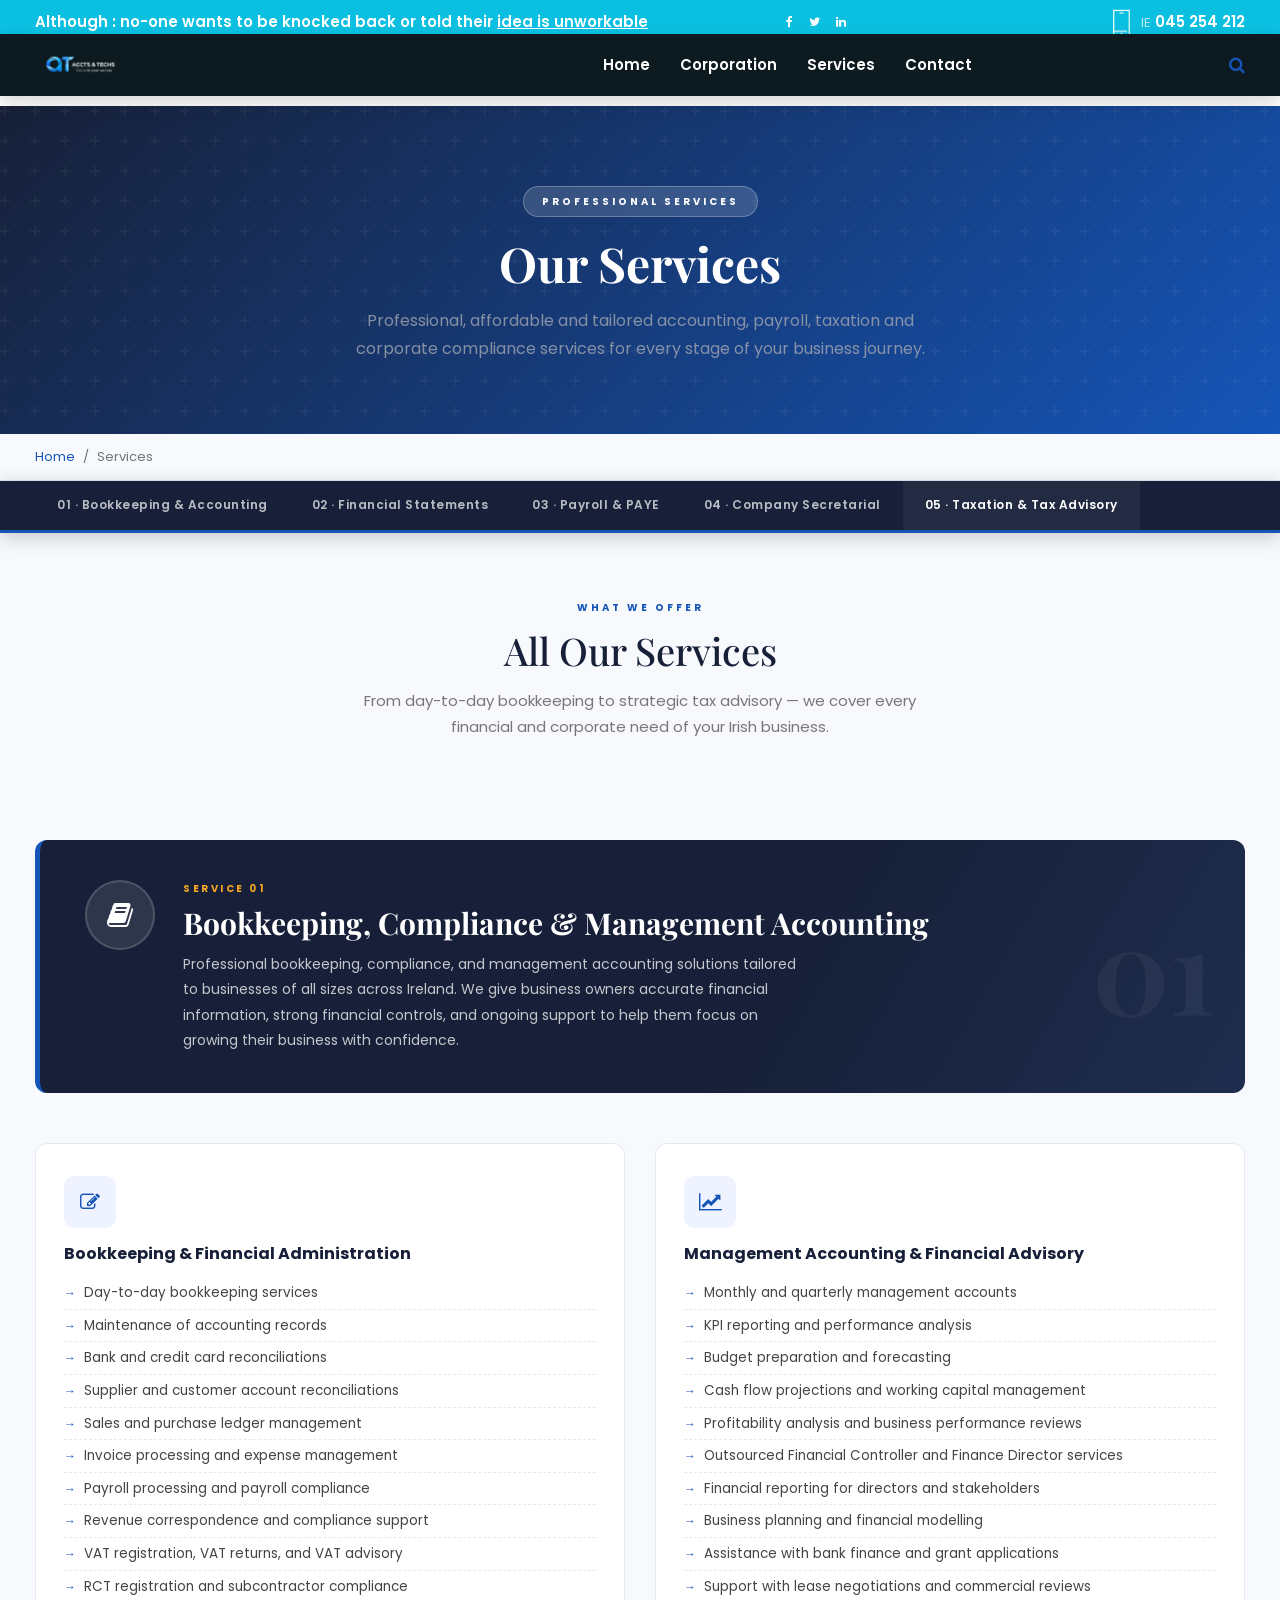
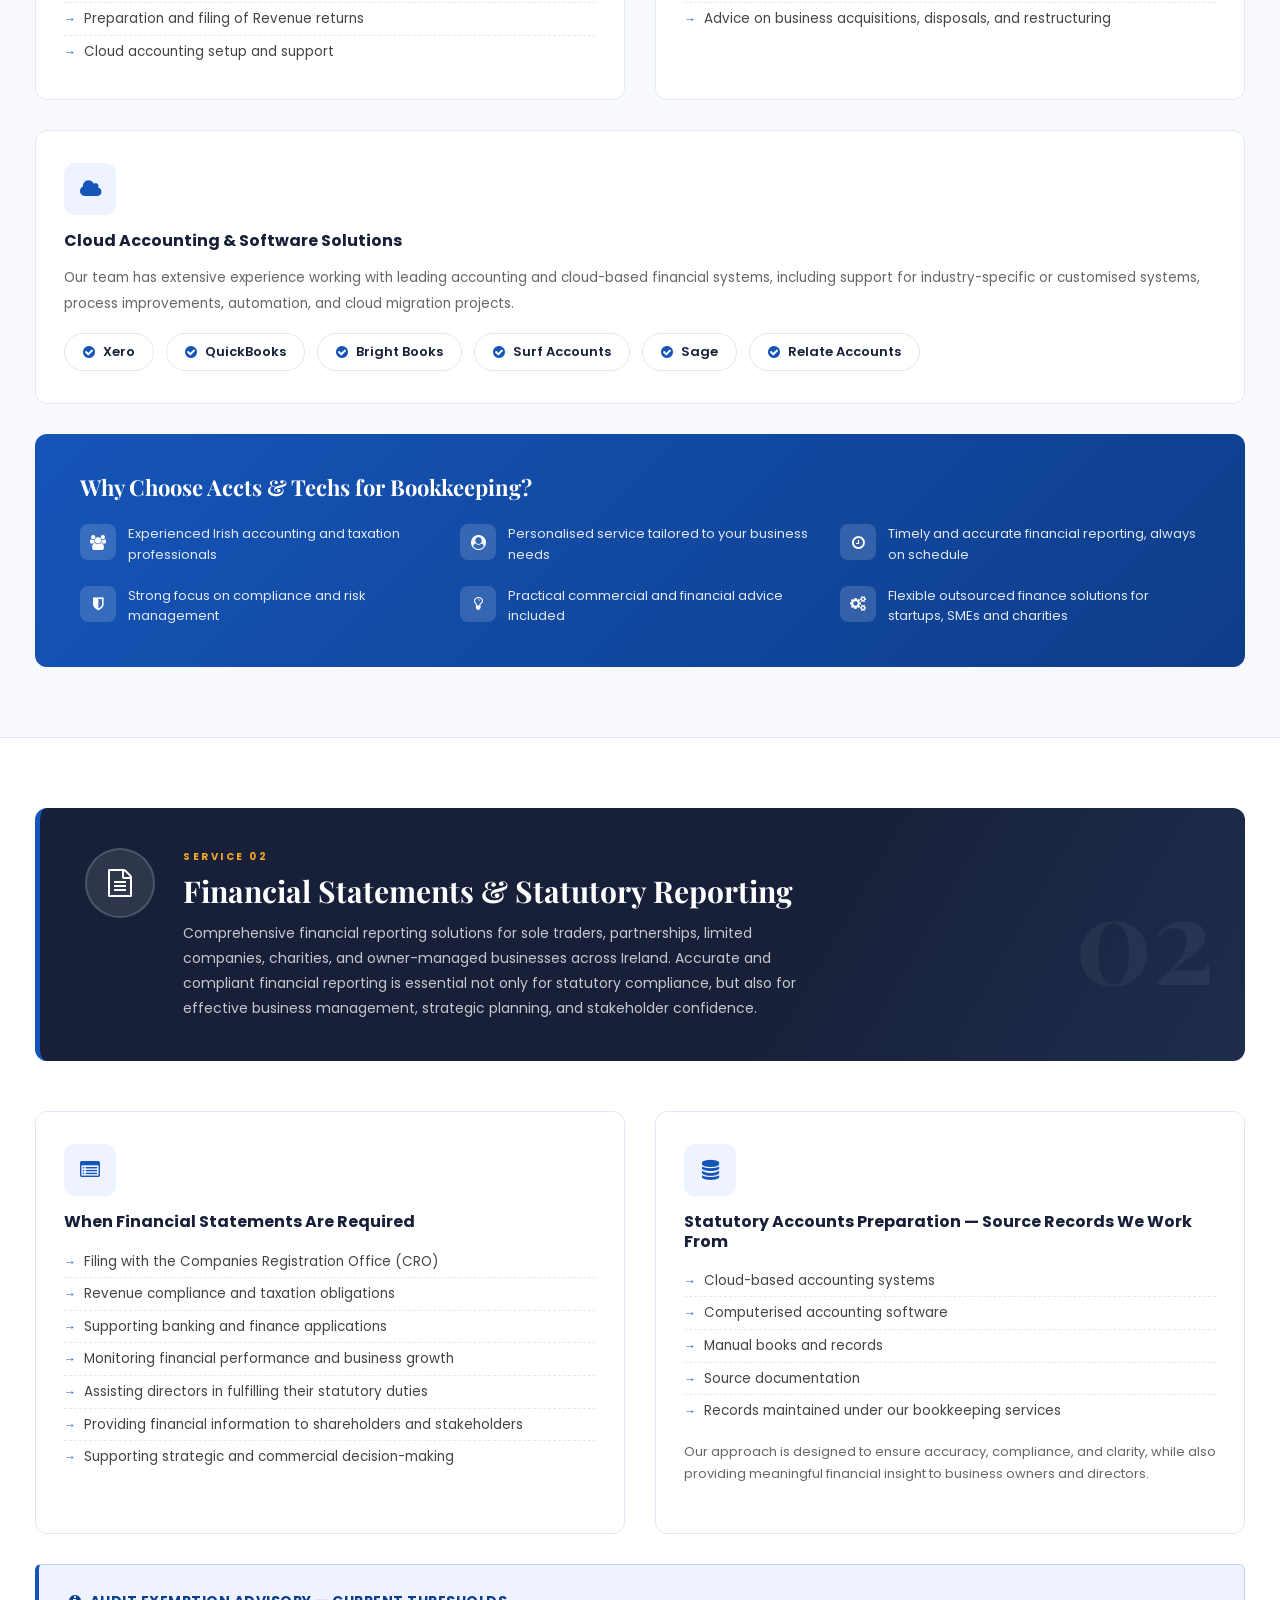
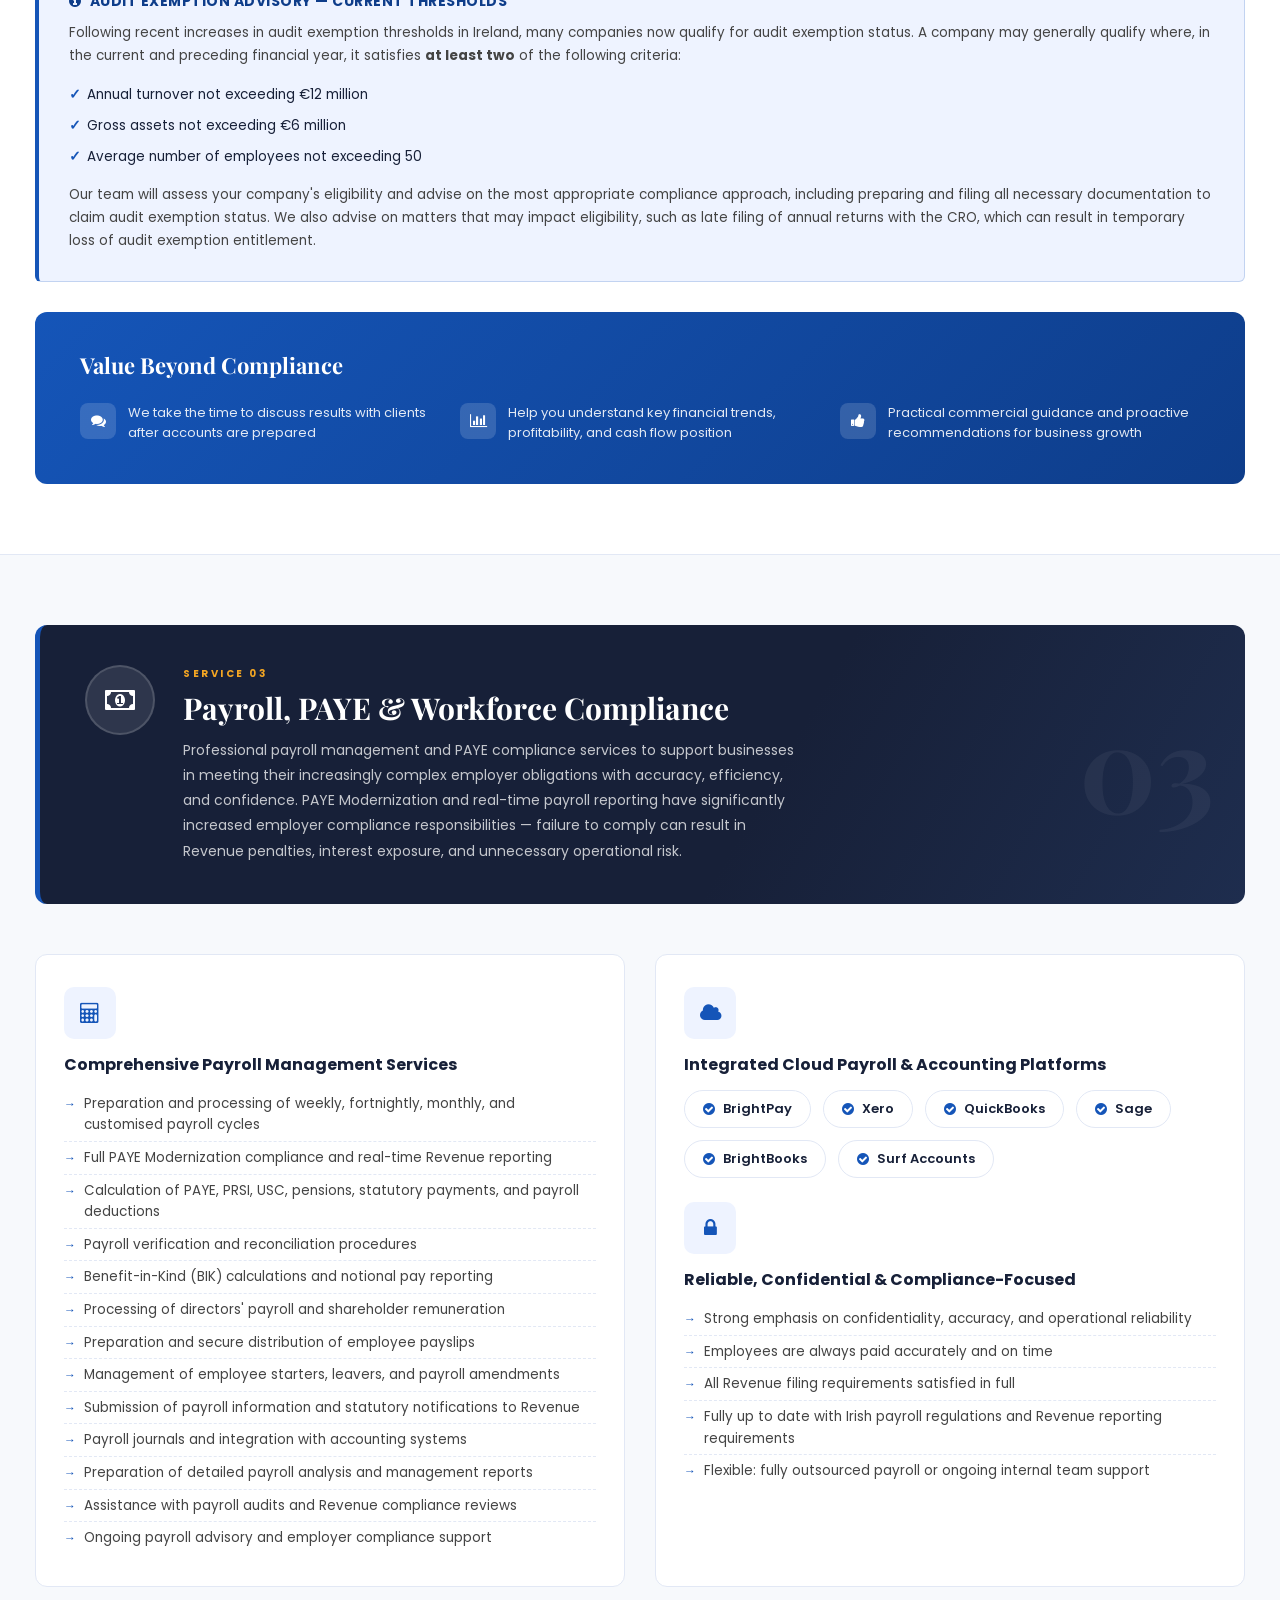
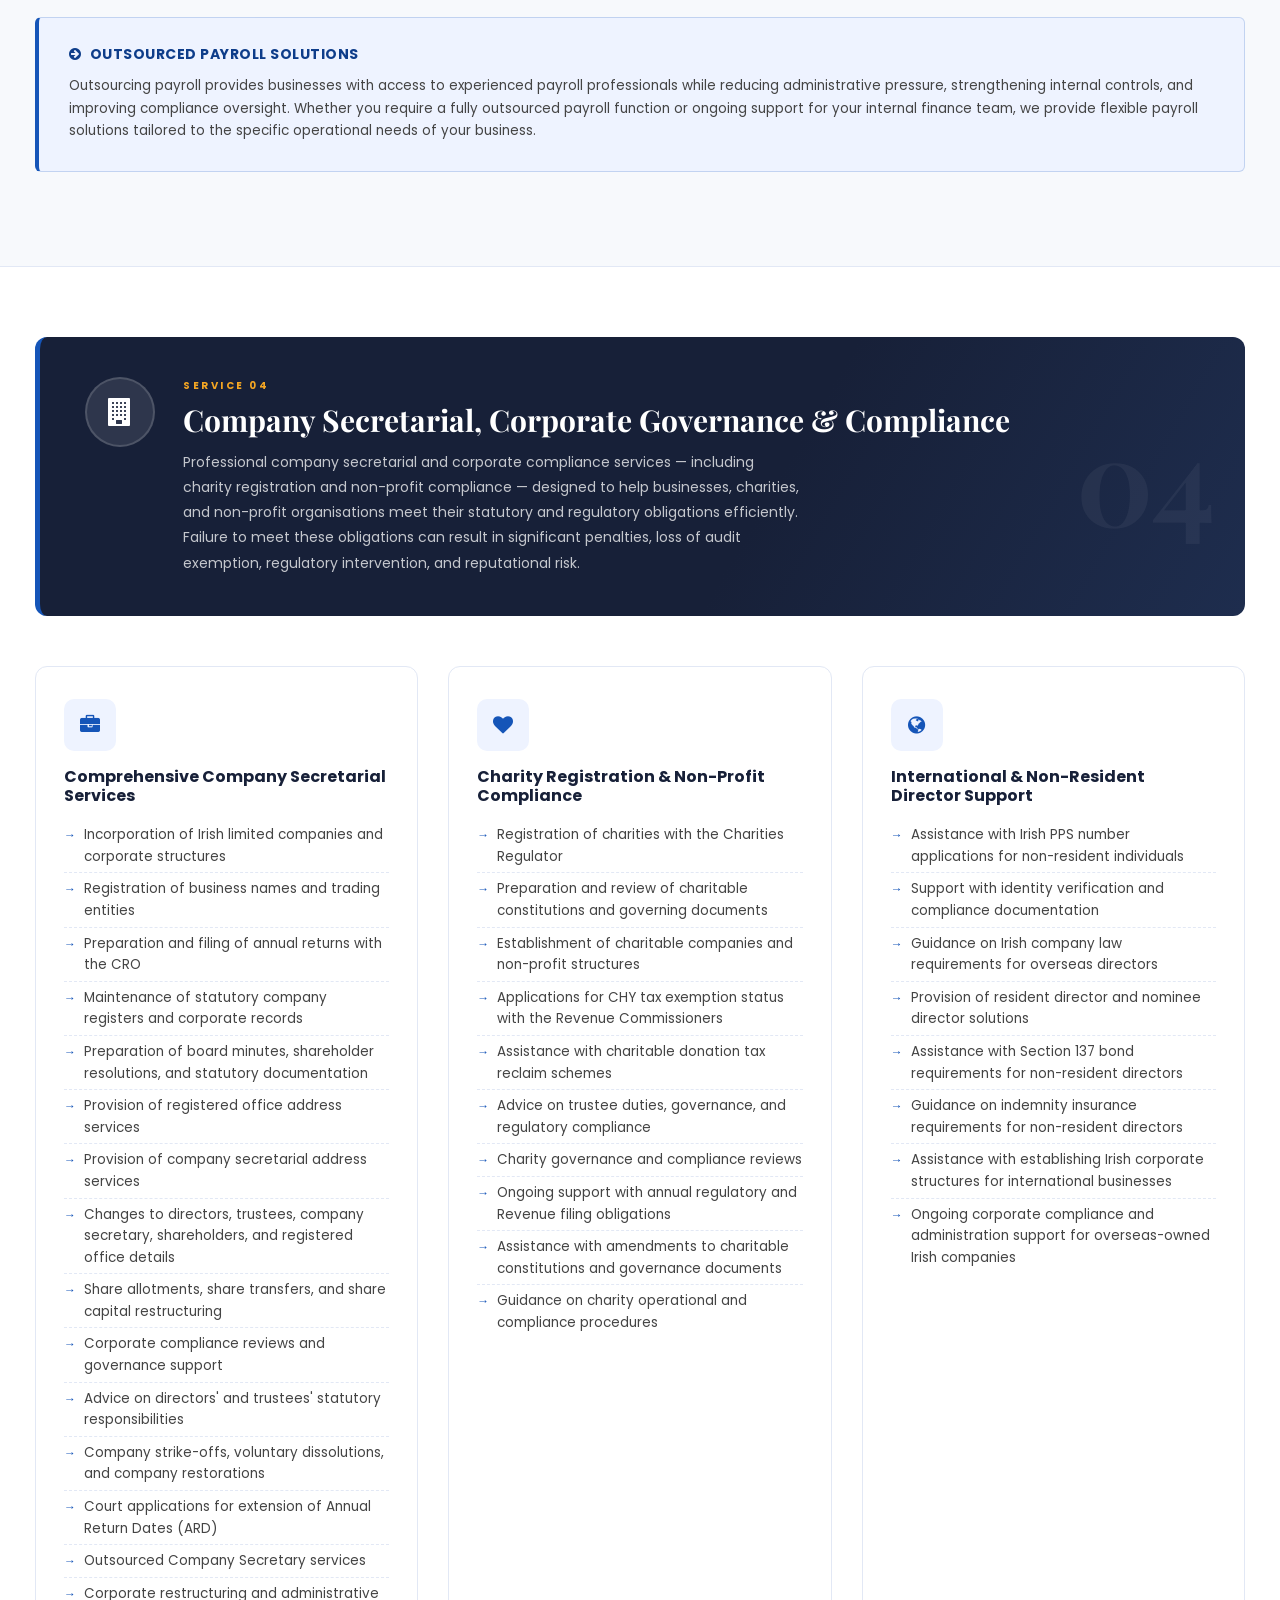
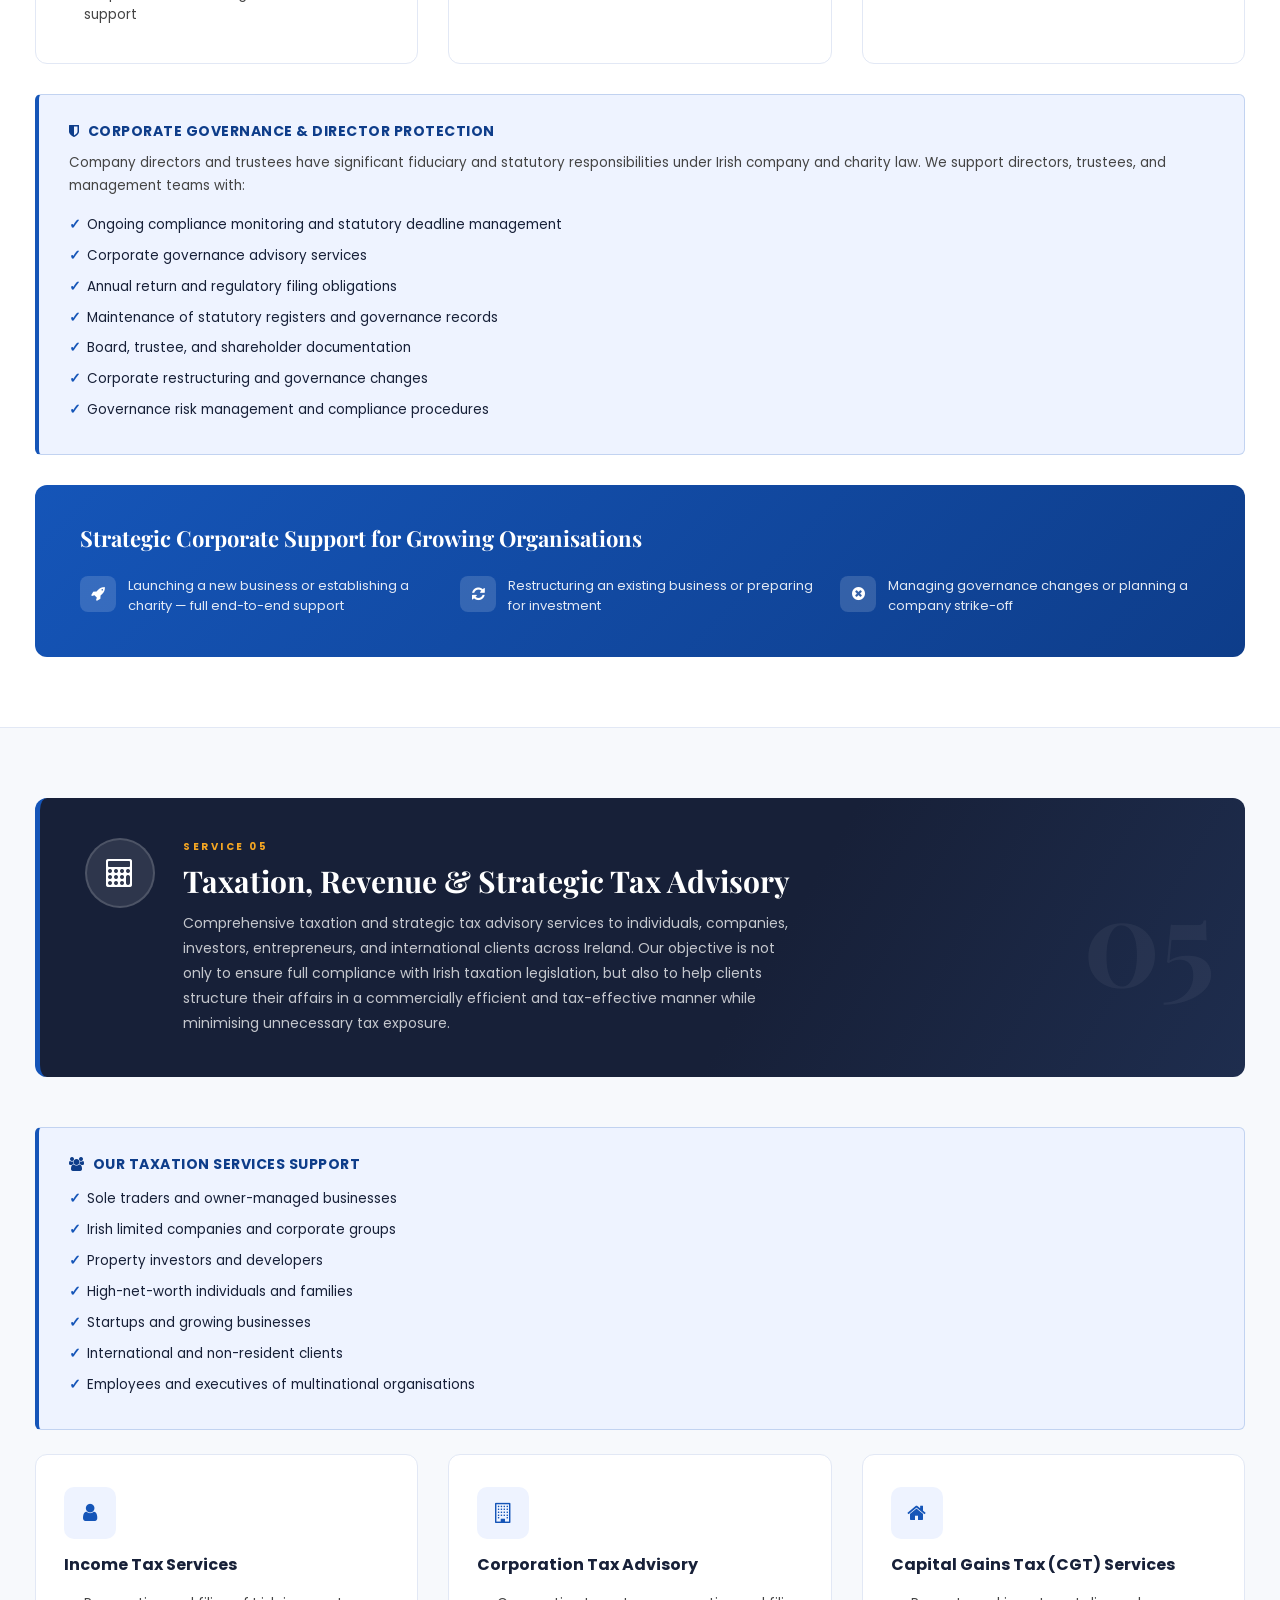
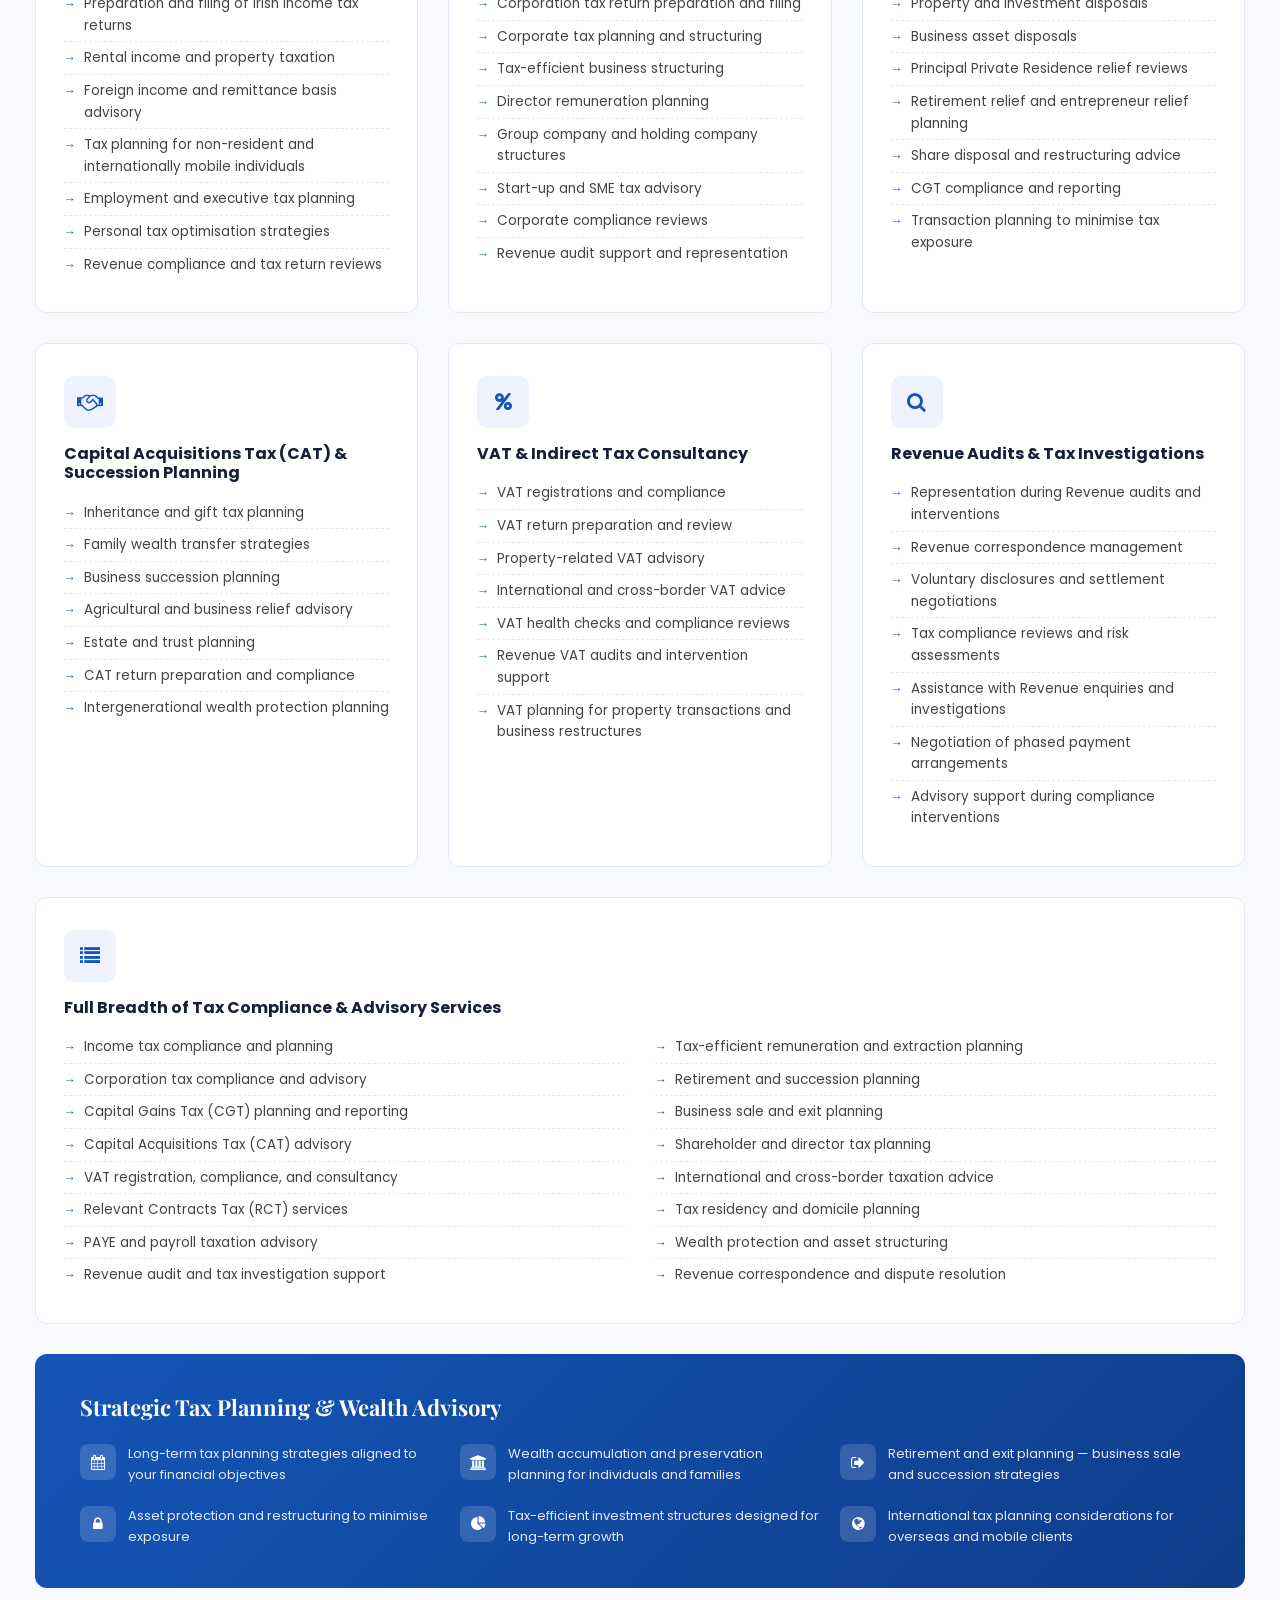
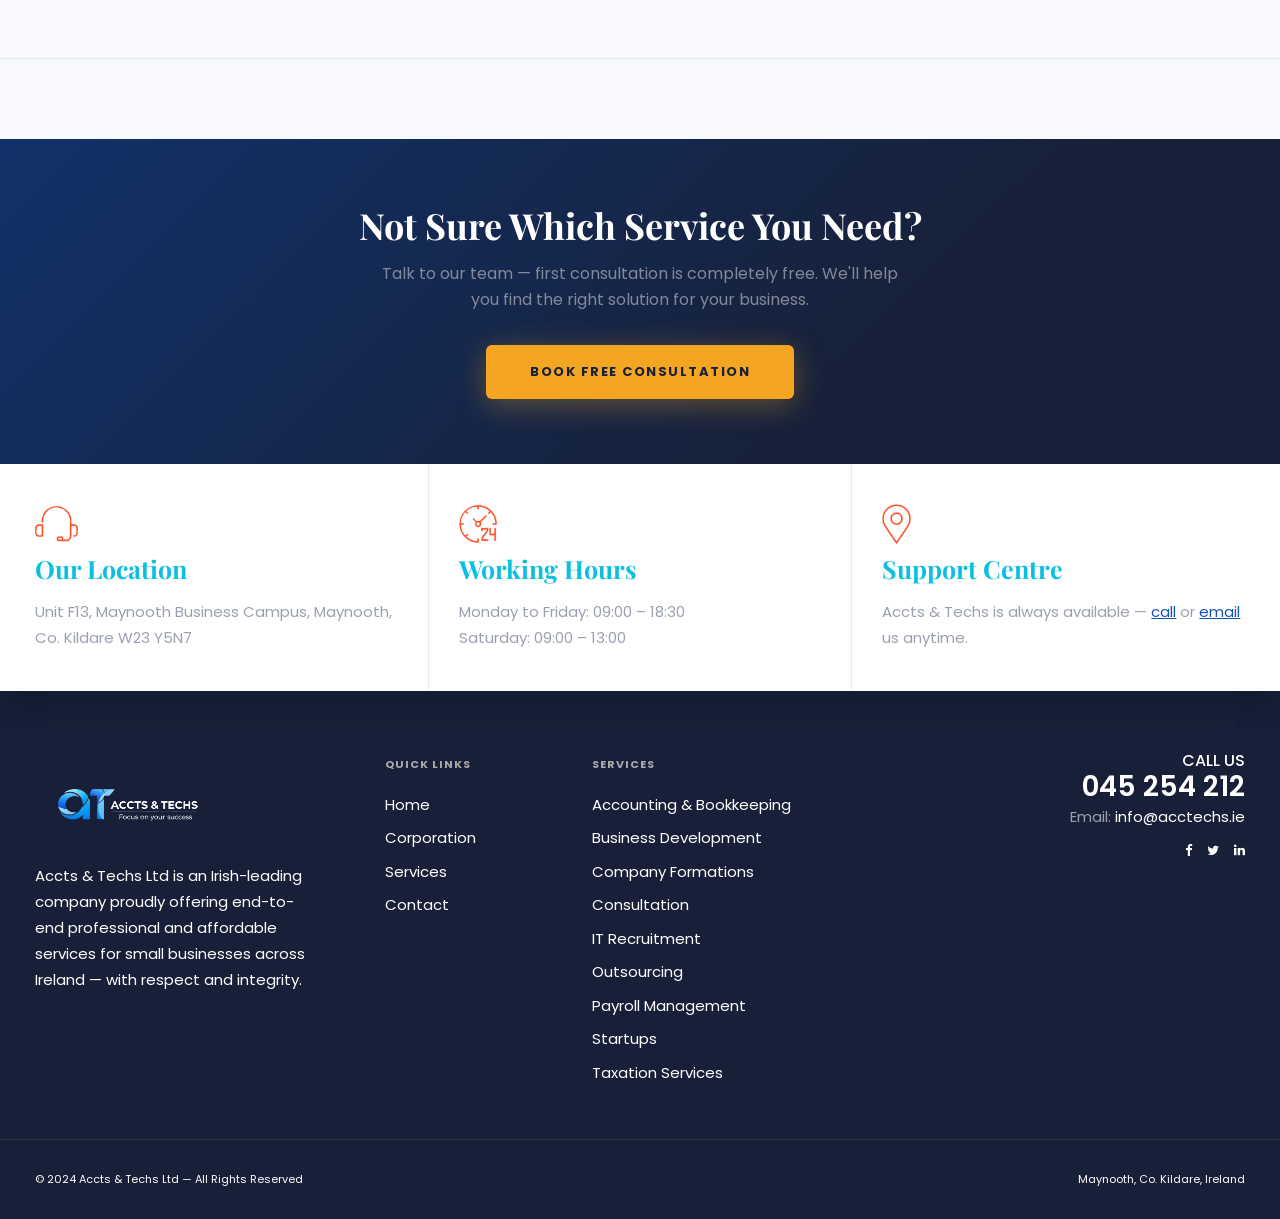
<file: services.html>
<!doctype html>
<html lang="en">
<head>
<meta charset="utf-8">
<meta name="viewport" content="width=device-width, initial-scale=1, shrink-to-fit=no">
<title>Our Services | Accts &amp; Techs</title>
<meta name="description" content="Explore all professional services offered by Accts &amp; Techs — Bookkeeping, Financial Statements, Payroll, Company Secretarial, Taxation and more.">
<link href="ico/logo.png" rel="shortcut icon">

<!-- CSS FILES -->
<link rel="stylesheet" href="css/animate.min.css">
<link rel="stylesheet" href="css/font-awesome.min.css">
<link rel="stylesheet" href="css/bootstrap.min.css">
<link rel="stylesheet" href="css/style.css">
<!-- Services Detail Styles -->
<link rel="stylesheet" href="css/services-detail.css">
</head>
<body>

<!-- =============================================HEADER (unchanged from your existing header)
============================================= -->
<div class="search-box">
  <div class="close-btn"><span></span><span></span></div>
  <form>
    <input type="search" placeholder="Type here to search...">
    <h6>Type above and press enter or press close to cancel.</h6>
  </form>
</div>

<aside class="sandwich-menu">
  <div class="logo"><img src="images/logo.png" alt="Accts &amp; Techs"></div>
  <ul class="nav-menu">
    <li><a href="index.html">Home</a></li>
    <li><a href="corporation.html">Corporation</a></li>
    <li><a href="services.html">Services</a></li>
    <li><a href="contact.html">Contact</a></li>
  </ul>
</aside>

<header class="header">
  <div class="topbar">
    <div class="container">
      <div class="tagline">Although : no-one wants to be knocked back or told their <u>idea is unworkable</u></div>
      <ul class="social-media">
        <li><a href="#"><i class="fa fa-facebook"></i></a></li>
        <li><a href="#"><i class="fa fa-twitter"></i></a></li>
        <li><a href="#"><i class="fa fa-linkedin"></i></a></li>
      </ul>
      <div class="phone"><img src="images/icon-phone.png" alt="Phone"> <span><b>IE</b> 045 254 212</span></div>
    </div>
  </div>
  <nav class="navbar">
    <div class="container">
      <div class="logo"><a href="index.html"><img src="images/logo.png" alt="Accts &amp; Techs"></a></div>
      <ul class="nav-menu">
        <li><a href="index.html">Home</a></li>
        <li><a href="corporation.html">Corporation</a></li>
        <li><a href="services.html" class="active">Services</a></li>
        <li><a href="contact.html">Contact</a></li>
      </ul>
      <div class="search-btn"><i class="fa fa-search"></i></div>
      <div class="sandwich-btn" role="button" tabindex="0"><span></span><span></span><span></span></div>
    </div>
  </nav>
</header>
<!-- end header -->


<!-- =============================================
     PAGE HEADER BANNER
     ============================================= -->
<div class="svc-page-banner">
  <div class="container">
    <div class="banner-eyebrow">Professional Services</div>
    <h1>Our Services</h1>
    <p>Professional, affordable and tailored accounting, payroll, taxation and corporate compliance services for every stage of your business journey.</p>
  </div>
</div>

<!-- Breadcrumb -->
<div class="svc-breadcrumb-bar">
  <div class="container">
    <ol class="breadcrumb">
      <li class="breadcrumb-item"><a href="index.html">Home</a></li>
      <li class="breadcrumb-item active">Services</li>
    </ol>
  </div>
</div>


<!-- =============================================
     STICKY QUICK NAV
     ============================================= -->
<nav class="svc-quick-nav">
  <div class="container">
    <ul>
      <li><a href="#bookkeeping">01 · Bookkeeping &amp; Accounting</a></li>
      <li><a href="#financial-statements">02 · Financial Statements</a></li>
      <li><a href="#payroll">03 · Payroll &amp; PAYE</a></li>
      <li><a href="#company-secretarial">04 · Company Secretarial</a></li>
      <li><a href="#taxation">05 · Taxation &amp; Tax Advisory</a></li>
    </ul>
  </div>
</nav>


<!-- =============================================
     SECTION INTRO
     ============================================= -->
<div class="svc-all-services">
  <div class="container">
    <div class="svc-section-intro wow fadeIn">
      <span class="eyebrow">What We Offer</span>
      <h2>All Our Services</h2>
      <p>From day-to-day bookkeeping to strategic tax advisory — we cover every financial and corporate need of your Irish business.</p>
    </div>
  </div>


  <!-- ==============================================
       SERVICE 01 — Bookkeeping, Compliance & Management Accounting
       ============================================== -->
  <div id="bookkeeping" class="svc-block">
    <div class="container">

      <!-- Block Header Banner -->
      <div class="svc-block-header wow fadeIn" data-num="01">
        <div class="svc-block-header-icon">
          <i class="fa fa-book"></i>
        </div>
        <div class="svc-block-header-text">
          <div class="svc-label">Service 01</div>
          <h2>Bookkeeping, Compliance &amp; Management Accounting</h2>
          <p>Professional bookkeeping, compliance, and management accounting solutions tailored to businesses of all sizes across Ireland. We give business owners accurate financial information, strong financial controls, and ongoing support to help them focus on growing their business with confidence.</p>
        </div>
      </div>

      <!-- Detail Cards Grid -->
      <div class="svc-detail-grid wow fadeInUp">

        <!-- Bookkeeping & Financial Administration -->
        <div class="svc-detail-card">
          <div class="card-icon"><i class="fa fa-pencil-square-o"></i></div>
          <h4>Bookkeeping &amp; Financial Administration</h4>
          <ul>
            <li>Day-to-day bookkeeping services</li>
            <li>Maintenance of accounting records</li>
            <li>Bank and credit card reconciliations</li>
            <li>Supplier and customer account reconciliations</li>
            <li>Sales and purchase ledger management</li>
            <li>Invoice processing and expense management</li>
            <li>Payroll processing and payroll compliance</li>
            <li>Revenue correspondence and compliance support</li>
            <li>VAT registration, VAT returns, and VAT advisory</li>
            <li>RCT registration and subcontractor compliance</li>
            <li>Preparation and filing of Revenue returns</li>
            <li>Cloud accounting setup and support</li>
          </ul>
        </div>

        <!-- Management Accounting & Financial Advisory -->
        <div class="svc-detail-card">
          <div class="card-icon"><i class="fa fa-line-chart"></i></div>
          <h4>Management Accounting &amp; Financial Advisory</h4>
          <ul>
            <li>Monthly and quarterly management accounts</li>
            <li>KPI reporting and performance analysis</li>
            <li>Budget preparation and forecasting</li>
            <li>Cash flow projections and working capital management</li>
            <li>Profitability analysis and business performance reviews</li>
            <li>Outsourced Financial Controller and Finance Director services</li>
            <li>Financial reporting for directors and stakeholders</li>
            <li>Business planning and financial modelling</li>
            <li>Assistance with bank finance and grant applications</li>
            <li>Support with lease negotiations and commercial reviews</li>
            <li>Advice on business acquisitions, disposals, and restructuring</li>
          </ul>
        </div>

      </div>

      <!-- Cloud Accounting Software -->
      <div class="svc-detail-card wow fadeInUp" style="margin-bottom:24px;">
        <div class="card-icon"><i class="fa fa-cloud"></i></div>
        <h4>Cloud Accounting &amp; Software Solutions</h4>
        <p style="font-size:13.5px;color:#666;margin-bottom:16px;">Our team has extensive experience working with leading accounting and cloud-based financial systems, including support for industry-specific or customised systems, process improvements, automation, and cloud migration projects.</p>
        <div class="svc-software-row">
          <span class="svc-software-pill"><i class="fa fa-check-circle"></i> Xero</span>
          <span class="svc-software-pill"><i class="fa fa-check-circle"></i> QuickBooks</span>
          <span class="svc-software-pill"><i class="fa fa-check-circle"></i> Bright Books</span>
          <span class="svc-software-pill"><i class="fa fa-check-circle"></i> Surf Accounts</span>
          <span class="svc-software-pill"><i class="fa fa-check-circle"></i> Sage</span>
          <span class="svc-software-pill"><i class="fa fa-check-circle"></i> Relate Accounts</span>
        </div>
      </div>

      <!-- Why Choose Us -->
      <div class="svc-highlight-banner wow fadeIn">
        <h4>Why Choose Accts &amp; Techs for Bookkeeping?</h4>
        <div class="highlight-grid">
          <div class="highlight-item">
            <div class="h-icon"><i class="fa fa-users"></i></div>
            <p>Experienced Irish accounting and taxation professionals</p>
          </div>
          <div class="highlight-item">
            <div class="h-icon"><i class="fa fa-user-circle"></i></div>
            <p>Personalised service tailored to your business needs</p>
          </div>
          <div class="highlight-item">
            <div class="h-icon"><i class="fa fa-clock-o"></i></div>
            <p>Timely and accurate financial reporting, always on schedule</p>
          </div>
          <div class="highlight-item">
            <div class="h-icon"><i class="fa fa-shield"></i></div>
            <p>Strong focus on compliance and risk management</p>
          </div>
          <div class="highlight-item">
            <div class="h-icon"><i class="fa fa-lightbulb-o"></i></div>
            <p>Practical commercial and financial advice included</p>
          </div>
          <div class="highlight-item">
            <div class="h-icon"><i class="fa fa-cogs"></i></div>
            <p>Flexible outsourced finance solutions for startups, SMEs and charities</p>
          </div>
        </div>
      </div>

    </div>
  </div>
  <!-- end Service 01 -->


  <!-- ==============================================
       SERVICE 02 — Financial Statements & Statutory Reporting
       ============================================== -->
  <div id="financial-statements" class="svc-block">
    <div class="container">

      <div class="svc-block-header wow fadeIn" data-num="02">
        <div class="svc-block-header-icon">
          <i class="fa fa-file-text-o"></i>
        </div>
        <div class="svc-block-header-text">
          <div class="svc-label">Service 02</div>
          <h2>Financial Statements &amp; Statutory Reporting</h2>
          <p>Comprehensive financial reporting solutions for sole traders, partnerships, limited companies, charities, and owner-managed businesses across Ireland. Accurate and compliant financial reporting is essential not only for statutory compliance, but also for effective business management, strategic planning, and stakeholder confidence.</p>
        </div>
      </div>

      <!-- Purposes -->
      <div class="svc-detail-grid wow fadeInUp">

        <div class="svc-detail-card">
          <div class="card-icon"><i class="fa fa-list-alt"></i></div>
          <h4>When Financial Statements Are Required</h4>
          <ul>
            <li>Filing with the Companies Registration Office (CRO)</li>
            <li>Revenue compliance and taxation obligations</li>
            <li>Supporting banking and finance applications</li>
            <li>Monitoring financial performance and business growth</li>
            <li>Assisting directors in fulfilling their statutory duties</li>
            <li>Providing financial information to shareholders and stakeholders</li>
            <li>Supporting strategic and commercial decision-making</li>
          </ul>
        </div>

        <div class="svc-detail-card">
          <div class="card-icon"><i class="fa fa-database"></i></div>
          <h4>Statutory Accounts Preparation — Source Records We Work From</h4>
          <ul>
            <li>Cloud-based accounting systems</li>
            <li>Computerised accounting software</li>
            <li>Manual books and records</li>
            <li>Source documentation</li>
            <li>Records maintained under our bookkeeping services</li>
          </ul>
          <p style="font-size:13px;color:#666;margin-top:14px;line-height:1.7;">Our approach is designed to ensure accuracy, compliance, and clarity, while also providing meaningful financial insight to business owners and directors.</p>
        </div>

      </div>

      <!-- Audit Exemption Info Box -->
      <div class="svc-info-box wow fadeIn">
        <h5><i class="fa fa-info-circle" style="margin-right:8px;"></i>Audit Exemption Advisory — Current Thresholds</h5>
        <p style="margin-bottom:12px;">Following recent increases in audit exemption thresholds in Ireland, many companies now qualify for audit exemption status. A company may generally qualify where, in the current and preceding financial year, it satisfies <strong>at least two</strong> of the following criteria:</p>
        <ul>
          <li>Annual turnover not exceeding €12 million</li>
          <li>Gross assets not exceeding €6 million</li>
          <li>Average number of employees not exceeding 50</li>
        </ul>
        <p style="margin-top:12px;">Our team will assess your company's eligibility and advise on the most appropriate compliance approach, including preparing and filing all necessary documentation to claim audit exemption status. We also advise on matters that may impact eligibility, such as late filing of annual returns with the CRO, which can result in temporary loss of audit exemption entitlement.</p>
      </div>

      <!-- Value Beyond Compliance -->
      <div class="svc-highlight-banner wow fadeIn">
        <h4>Value Beyond Compliance</h4>
        <div class="highlight-grid">
          <div class="highlight-item">
            <div class="h-icon"><i class="fa fa-comments"></i></div>
            <p>We take the time to discuss results with clients after accounts are prepared</p>
          </div>
          <div class="highlight-item">
            <div class="h-icon"><i class="fa fa-bar-chart"></i></div>
            <p>Help you understand key financial trends, profitability, and cash flow position</p>
          </div>
          <div class="highlight-item">
            <div class="h-icon"><i class="fa fa-thumbs-up"></i></div>
            <p>Practical commercial guidance and proactive recommendations for business growth</p>
          </div>
        </div>
      </div>

    </div>
  </div>
  <!-- end Service 02 -->


  <!-- ==============================================
       SERVICE 03 — Payroll, PAYE & Workforce Compliance
       ============================================== -->
  <div id="payroll" class="svc-block">
    <div class="container">

      <div class="svc-block-header wow fadeIn" data-num="03">
        <div class="svc-block-header-icon">
          <i class="fa fa-money"></i>
        </div>
        <div class="svc-block-header-text">
          <div class="svc-label">Service 03</div>
          <h2>Payroll, PAYE &amp; Workforce Compliance</h2>
          <p>Professional payroll management and PAYE compliance services to support businesses in meeting their increasingly complex employer obligations with accuracy, efficiency, and confidence. PAYE Modernization and real-time payroll reporting have significantly increased employer compliance responsibilities — failure to comply can result in Revenue penalties, interest exposure, and unnecessary operational risk.</p>
        </div>
      </div>

      <!-- Detail Cards -->
      <div class="svc-detail-grid wow fadeInUp">

        <div class="svc-detail-card">
          <div class="card-icon"><i class="fa fa-calculator"></i></div>
          <h4>Comprehensive Payroll Management Services</h4>
          <ul>
            <li>Preparation and processing of weekly, fortnightly, monthly, and customised payroll cycles</li>
            <li>Full PAYE Modernization compliance and real-time Revenue reporting</li>
            <li>Calculation of PAYE, PRSI, USC, pensions, statutory payments, and payroll deductions</li>
            <li>Payroll verification and reconciliation procedures</li>
            <li>Benefit-in-Kind (BIK) calculations and notional pay reporting</li>
            <li>Processing of directors' payroll and shareholder remuneration</li>
            <li>Preparation and secure distribution of employee payslips</li>
            <li>Management of employee starters, leavers, and payroll amendments</li>
            <li>Submission of payroll information and statutory notifications to Revenue</li>
            <li>Payroll journals and integration with accounting systems</li>
            <li>Preparation of detailed payroll analysis and management reports</li>
            <li>Assistance with payroll audits and Revenue compliance reviews</li>
            <li>Ongoing payroll advisory and employer compliance support</li>
          </ul>
        </div>

        <div class="svc-detail-card">
          <div class="card-icon"><i class="fa fa-cloud"></i></div>
          <h4>Integrated Cloud Payroll &amp; Accounting Platforms</h4>
          <div class="svc-software-row" style="margin-bottom:20px;">
            <span class="svc-software-pill"><i class="fa fa-check-circle"></i> BrightPay</span>
            <span class="svc-software-pill"><i class="fa fa-check-circle"></i> Xero</span>
            <span class="svc-software-pill"><i class="fa fa-check-circle"></i> QuickBooks</span>
            <span class="svc-software-pill"><i class="fa fa-check-circle"></i> Sage</span>
            <span class="svc-software-pill"><i class="fa fa-check-circle"></i> BrightBooks</span>
            <span class="svc-software-pill"><i class="fa fa-check-circle"></i> Surf Accounts</span>
          </div>
          <div class="card-icon" style="margin-top:24px;"><i class="fa fa-lock"></i></div>
          <h4>Reliable, Confidential &amp; Compliance-Focused</h4>
          <ul>
            <li>Strong emphasis on confidentiality, accuracy, and operational reliability</li>
            <li>Employees are always paid accurately and on time</li>
            <li>All Revenue filing requirements satisfied in full</li>
            <li>Fully up to date with Irish payroll regulations and Revenue reporting requirements</li>
            <li>Flexible: fully outsourced payroll or ongoing internal team support</li>
          </ul>
        </div>

      </div>

      <!-- Outsourced Payroll Info Box -->
      <div class="svc-info-box wow fadeIn">
        <h5><i class="fa fa-arrow-circle-right" style="margin-right:8px;"></i>Outsourced Payroll Solutions</h5>
        <p>Outsourcing payroll provides businesses with access to experienced payroll professionals while reducing administrative pressure, strengthening internal controls, and improving compliance oversight. Whether you require a fully outsourced payroll function or ongoing support for your internal finance team, we provide flexible payroll solutions tailored to the specific operational needs of your business.</p>
      </div>

    </div>
  </div>
  <!-- end Service 03 -->


  <!-- ==============================================
       SERVICE 04 — Company Secretarial, Corporate Governance & Compliance
       ============================================== -->
  <div id="company-secretarial" class="svc-block">
    <div class="container">

      <div class="svc-block-header wow fadeIn" data-num="04">
        <div class="svc-block-header-icon">
          <i class="fa fa-building"></i>
        </div>
        <div class="svc-block-header-text">
          <div class="svc-label">Service 04</div>
          <h2>Company Secretarial, Corporate Governance &amp; Compliance</h2>
          <p>Professional company secretarial and corporate compliance services — including charity registration and non-profit compliance — designed to help businesses, charities, and non-profit organisations meet their statutory and regulatory obligations efficiently. Failure to meet these obligations can result in significant penalties, loss of audit exemption, regulatory intervention, and reputational risk.</p>
        </div>
      </div>

      <div class="svc-detail-grid three-col wow fadeInUp">

        <!-- Company Secretarial -->
        <div class="svc-detail-card">
          <div class="card-icon"><i class="fa fa-briefcase"></i></div>
          <h4>Comprehensive Company Secretarial Services</h4>
          <ul>
            <li>Incorporation of Irish limited companies and corporate structures</li>
            <li>Registration of business names and trading entities</li>
            <li>Preparation and filing of annual returns with the CRO</li>
            <li>Maintenance of statutory company registers and corporate records</li>
            <li>Preparation of board minutes, shareholder resolutions, and statutory documentation</li>
            <li>Provision of registered office address services</li>
            <li>Provision of company secretarial address services</li>
            <li>Changes to directors, trustees, company secretary, shareholders, and registered office details</li>
            <li>Share allotments, share transfers, and share capital restructuring</li>
            <li>Corporate compliance reviews and governance support</li>
            <li>Advice on directors' and trustees' statutory responsibilities</li>
            <li>Company strike-offs, voluntary dissolutions, and company restorations</li>
            <li>Court applications for extension of Annual Return Dates (ARD)</li>
            <li>Outsourced Company Secretary services</li>
            <li>Corporate restructuring and administrative support</li>
          </ul>
        </div>

        <!-- Charity & Non-Profit -->
        <div class="svc-detail-card">
          <div class="card-icon"><i class="fa fa-heart"></i></div>
          <h4>Charity Registration &amp; Non-Profit Compliance</h4>
          <ul>
            <li>Registration of charities with the Charities Regulator</li>
            <li>Preparation and review of charitable constitutions and governing documents</li>
            <li>Establishment of charitable companies and non-profit structures</li>
            <li>Applications for CHY tax exemption status with the Revenue Commissioners</li>
            <li>Assistance with charitable donation tax reclaim schemes</li>
            <li>Advice on trustee duties, governance, and regulatory compliance</li>
            <li>Charity governance and compliance reviews</li>
            <li>Ongoing support with annual regulatory and Revenue filing obligations</li>
            <li>Assistance with amendments to charitable constitutions and governance documents</li>
            <li>Guidance on charity operational and compliance procedures</li>
          </ul>
        </div>

        <!-- International / Non-Resident -->
        <div class="svc-detail-card">
          <div class="card-icon"><i class="fa fa-globe"></i></div>
          <h4>International &amp; Non-Resident Director Support</h4>
          <ul>
            <li>Assistance with Irish PPS number applications for non-resident individuals</li>
            <li>Support with identity verification and compliance documentation</li>
            <li>Guidance on Irish company law requirements for overseas directors</li>
            <li>Provision of resident director and nominee director solutions</li>
            <li>Assistance with Section 137 bond requirements for non-resident directors</li>
            <li>Guidance on indemnity insurance requirements for non-resident directors</li>
            <li>Assistance with establishing Irish corporate structures for international businesses</li>
            <li>Ongoing corporate compliance and administration support for overseas-owned Irish companies</li>
          </ul>
        </div>

      </div>

      <!-- Director Protection -->
      <div class="svc-info-box wow fadeIn">
        <h5><i class="fa fa-shield" style="margin-right:8px;"></i>Corporate Governance &amp; Director Protection</h5>
        <p style="margin-bottom:12px;">Company directors and trustees have significant fiduciary and statutory responsibilities under Irish company and charity law. We support directors, trustees, and management teams with:</p>
        <ul>
          <li>Ongoing compliance monitoring and statutory deadline management</li>
          <li>Corporate governance advisory services</li>
          <li>Annual return and regulatory filing obligations</li>
          <li>Maintenance of statutory registers and governance records</li>
          <li>Board, trustee, and shareholder documentation</li>
          <li>Corporate restructuring and governance changes</li>
          <li>Governance risk management and compliance procedures</li>
        </ul>
      </div>

      <!-- Strategic Support Banner -->
      <div class="svc-highlight-banner wow fadeIn">
        <h4>Strategic Corporate Support for Growing Organisations</h4>
        <div class="highlight-grid">
          <div class="highlight-item">
            <div class="h-icon"><i class="fa fa-rocket"></i></div>
            <p>Launching a new business or establishing a charity — full end-to-end support</p>
          </div>
          <div class="highlight-item">
            <div class="h-icon"><i class="fa fa-refresh"></i></div>
            <p>Restructuring an existing business or preparing for investment</p>
          </div>
          <div class="highlight-item">
            <div class="h-icon"><i class="fa fa-times-circle"></i></div>
            <p>Managing governance changes or planning a company strike-off</p>
          </div>
        </div>
      </div>

    </div>
  </div>
  <!-- end Service 04 -->


  <!-- ==============================================
       SERVICE 05 — Taxation, Revenue & Strategic Tax Advisory
       ============================================== -->
  <div id="taxation" class="svc-block">
    <div class="container">

      <div class="svc-block-header wow fadeIn" data-num="05">
        <div class="svc-block-header-icon">
          <i class="fa fa-calculator"></i>
        </div>
        <div class="svc-block-header-text">
          <div class="svc-label">Service 05</div>
          <h2>Taxation, Revenue &amp; Strategic Tax Advisory</h2>
          <p>Comprehensive taxation and strategic tax advisory services to individuals, companies, investors, entrepreneurs, and international clients across Ireland. Our objective is not only to ensure full compliance with Irish taxation legislation, but also to help clients structure their affairs in a commercially efficient and tax-effective manner while minimising unnecessary tax exposure.</p>
        </div>
      </div>

      <!-- Who We Help -->
      <div class="svc-info-box wow fadeIn">
        <h5><i class="fa fa-users" style="margin-right:8px;"></i>Our Taxation Services Support</h5>
        <ul>
          <li>Sole traders and owner-managed businesses</li>
          <li>Irish limited companies and corporate groups</li>
          <li>Property investors and developers</li>
          <li>High-net-worth individuals and families</li>
          <li>Startups and growing businesses</li>
          <li>International and non-resident clients</li>
          <li>Employees and executives of multinational organisations</li>
        </ul>
      </div>

      <!-- Full Services Grid -->
      <div class="svc-detail-grid three-col wow fadeInUp">

        <!-- Income Tax -->
        <div class="svc-detail-card">
          <div class="card-icon"><i class="fa fa-user"></i></div>
          <h4>Income Tax Services</h4>
          <ul>
            <li>Preparation and filing of Irish income tax returns</li>
            <li>Rental income and property taxation</li>
            <li>Foreign income and remittance basis advisory</li>
            <li>Tax planning for non-resident and internationally mobile individuals</li>
            <li>Employment and executive tax planning</li>
            <li>Personal tax optimisation strategies</li>
            <li>Revenue compliance and tax return reviews</li>
          </ul>
        </div>

        <!-- Corporation Tax -->
        <div class="svc-detail-card">
          <div class="card-icon"><i class="fa fa-building-o"></i></div>
          <h4>Corporation Tax Advisory</h4>
          <ul>
            <li>Corporation tax return preparation and filing</li>
            <li>Corporate tax planning and structuring</li>
            <li>Tax-efficient business structuring</li>
            <li>Director remuneration planning</li>
            <li>Group company and holding company structures</li>
            <li>Start-up and SME tax advisory</li>
            <li>Corporate compliance reviews</li>
            <li>Revenue audit support and representation</li>
          </ul>
        </div>

        <!-- CGT -->
        <div class="svc-detail-card">
          <div class="card-icon"><i class="fa fa-home"></i></div>
          <h4>Capital Gains Tax (CGT) Services</h4>
          <ul>
            <li>Property and investment disposals</li>
            <li>Business asset disposals</li>
            <li>Principal Private Residence relief reviews</li>
            <li>Retirement relief and entrepreneur relief planning</li>
            <li>Share disposal and restructuring advice</li>
            <li>CGT compliance and reporting</li>
            <li>Transaction planning to minimise tax exposure</li>
          </ul>
        </div>

        <!-- CAT & Succession -->
        <div class="svc-detail-card">
          <div class="card-icon"><i class="fa fa-handshake-o"></i></div>
          <h4>Capital Acquisitions Tax (CAT) &amp; Succession Planning</h4>
          <ul>
            <li>Inheritance and gift tax planning</li>
            <li>Family wealth transfer strategies</li>
            <li>Business succession planning</li>
            <li>Agricultural and business relief advisory</li>
            <li>Estate and trust planning</li>
            <li>CAT return preparation and compliance</li>
            <li>Intergenerational wealth protection planning</li>
          </ul>
        </div>

        <!-- VAT -->
        <div class="svc-detail-card">
          <div class="card-icon"><i class="fa fa-percent"></i></div>
          <h4>VAT &amp; Indirect Tax Consultancy</h4>
          <ul>
            <li>VAT registrations and compliance</li>
            <li>VAT return preparation and review</li>
            <li>Property-related VAT advisory</li>
            <li>International and cross-border VAT advice</li>
            <li>VAT health checks and compliance reviews</li>
            <li>Revenue VAT audits and intervention support</li>
            <li>VAT planning for property transactions and business restructures</li>
          </ul>
        </div>

        <!-- Revenue Audits -->
        <div class="svc-detail-card">
          <div class="card-icon"><i class="fa fa-search"></i></div>
          <h4>Revenue Audits &amp; Tax Investigations</h4>
          <ul>
            <li>Representation during Revenue audits and interventions</li>
            <li>Revenue correspondence management</li>
            <li>Voluntary disclosures and settlement negotiations</li>
            <li>Tax compliance reviews and risk assessments</li>
            <li>Assistance with Revenue enquiries and investigations</li>
            <li>Negotiation of phased payment arrangements</li>
            <li>Advisory support during compliance interventions</li>
          </ul>
        </div>

      </div>

      <!-- Full Tax Services Overview -->
      <div class="svc-detail-card wow fadeInUp" style="margin-bottom:24px;">
        <div class="card-icon"><i class="fa fa-list"></i></div>
        <h4>Full Breadth of Tax Compliance &amp; Advisory Services</h4>
        <div class="svc-detail-grid" style="margin-top:10px;margin-bottom:0;">
          <ul>
            <li>Income tax compliance and planning</li>
            <li>Corporation tax compliance and advisory</li>
            <li>Capital Gains Tax (CGT) planning and reporting</li>
            <li>Capital Acquisitions Tax (CAT) advisory</li>
            <li>VAT registration, compliance, and consultancy</li>
            <li>Relevant Contracts Tax (RCT) services</li>
            <li>PAYE and payroll taxation advisory</li>
            <li>Revenue audit and tax investigation support</li>
          </ul>
          <ul>
            <li>Tax-efficient remuneration and extraction planning</li>
            <li>Retirement and succession planning</li>
            <li>Business sale and exit planning</li>
            <li>Shareholder and director tax planning</li>
            <li>International and cross-border taxation advice</li>
            <li>Tax residency and domicile planning</li>
            <li>Wealth protection and asset structuring</li>
            <li>Revenue correspondence and dispute resolution</li>
          </ul>
        </div>
      </div>

      <!-- Strategic Tax Planning Banner -->
      <div class="svc-highlight-banner wow fadeIn">
        <h4>Strategic Tax Planning &amp; Wealth Advisory</h4>
        <div class="highlight-grid">
          <div class="highlight-item">
            <div class="h-icon"><i class="fa fa-calendar"></i></div>
            <p>Long-term tax planning strategies aligned to your financial objectives</p>
          </div>
          <div class="highlight-item">
            <div class="h-icon"><i class="fa fa-bank"></i></div>
            <p>Wealth accumulation and preservation planning for individuals and families</p>
          </div>
          <div class="highlight-item">
            <div class="h-icon"><i class="fa fa-sign-out"></i></div>
            <p>Retirement and exit planning — business sale and succession strategies</p>
          </div>
          <div class="highlight-item">
            <div class="h-icon"><i class="fa fa-lock"></i></div>
            <p>Asset protection and restructuring to minimise exposure</p>
          </div>
          <div class="highlight-item">
            <div class="h-icon"><i class="fa fa-pie-chart"></i></div>
            <p>Tax-efficient investment structures designed for long-term growth</p>
          </div>
          <div class="highlight-item">
            <div class="h-icon"><i class="fa fa-globe"></i></div>
            <p>International tax planning considerations for overseas and mobile clients</p>
          </div>
        </div>
      </div>

    </div>
  </div>
  <!-- end Service 05 -->

</div>
<!-- end svc-all-services -->


<!-- =============================================
     CTA STRIP
     ============================================= -->
<div class="svc-cta-strip wow fadeIn">
  <div class="container">
    <h3>Not Sure Which Service You Need?</h3>
    <p>Talk to our team — first consultation is completely free. We'll help you find the right solution for your business.</p>
    <a href="contact.html" class="svc-cta-btn">Book Free Consultation</a>
  </div>
</div>


<!-- FOOTER -->
<footer class="footer">
  <div class="contact-wrapper">
    <div class="container">
      <div class="content-box wow fadeIn">
        <img src="images/footer-icon01.png" alt="Address">
        <h3>Our Location</h3>
        <p>Unit F13, Maynooth Business Campus, Maynooth, Co. Kildare W23 Y5N7</p>
      </div>
      <div class="content-box wow fadeIn">
        <img src="images/footer-icon02.png" alt="Hours">
        <h3>Working Hours</h3>
        <p>Monday to Friday: 09:00 &ndash; 18:30<br>Saturday: 09:00 &ndash; 13:00</p>
      </div>
      <div class="content-box wow fadeIn">
        <img src="images/footer-icon03.png" alt="Support">
        <h3>Support Centre</h3>
        <p>Accts &amp; Techs is always available &mdash; <a href="tel:+35345254212">call</a> or <a href="mailto:info@acctechs.ie">email</a> us anytime.</p>
      </div>
    </div>
  </div>

  <div class="content-wrapper">
    <div class="container">
      <div class="row">

        <!-- Logo + Description -->
        <div class="col-lg-3 wow fadeIn">
          <img src="images/logo.png" alt="Accts &amp; Techs" class="logo">
          <p>Accts &amp; Techs Ltd is an Irish-leading company proudly offering end-to-end professional and affordable services for small businesses across Ireland &mdash; with respect and integrity.</p>
        </div>

        <!-- Corporation — each link goes to corporation.html#anchor -->
        <div class="col-lg-2 col-md-6 wow fadeIn">
          <ul class="footer-menu">
            <li style="font-size:11px;letter-spacing:1px;text-transform:uppercase;color:#aaa;font-weight:700;margin-bottom:10px;pointer-events:none;">Quick Links</li>
            <li><a href="index.html">Home</a></li>
            <li><a href="corporation.html#about">Corporation</a></li>
            <li><a href="services.html">Services</a></li>
            <li><a href="contact.html">Contact</a></li>
          </ul>
        </div>

        <!-- Services — ALL 9, each goes to services.html#anchor -->
        <div class="col-lg-3 col-md-6 wow fadeIn">
          <ul class="footer-menu">
            <li style="font-size:11px;letter-spacing:1px;text-transform:uppercase;color:#aaa;font-weight:700;margin-bottom:10px;pointer-events:none;">Services</li>
            <li><a href="services.html#accounting">Accounting &amp; Bookkeeping</a></li>
            <li><a href="services.html#business-dev">Business Development</a></li>
            <li><a href="services.html#company-formations">Company Formations</a></li>
            <li><a href="services.html#consultation">Consultation</a></li>
            <li><a href="services.html#it-recruitment">IT Recruitment</a></li>
            <li><a href="services.html#outsourcing">Outsourcing</a></li>
            <li><a href="services.html#payroll">Payroll Management</a></li>
            <li><a href="services.html#startups">Startups</a></li>
            <li><a href="services.html#taxation">Taxation Services</a></li>
          </ul>
        </div>

        <!-- Contact Box -->
        <div class="col-lg-4 wow fadeIn">
          <div class="contact-box">
            <h5>CALL US</h5>
            <h3>045 254 212</h3>
            <p>Email: <a href="mailto:info@acctechs.ie">info@acctechs.ie</a></p>
            <ul>
              <li><a href="#"><i class="fa fa-facebook"></i></a></li>
              <li><a href="#"><i class="fa fa-twitter"></i></a></li>
              <li><a href="#"><i class="fa fa-linkedin"></i></a></li>
            </ul>
          </div>
        </div>

      </div>
    </div>
  </div>

  <div class="sub-footer wow fadeIn">
    <div class="container">
      <span class="copyright">&copy; 2024 Accts &amp; Techs Ltd &mdash; All Rights Reserved</span>
      <span class="creation">Maynooth, Co. Kildare, Ireland</span>
    </div>
  </div>
</footer>
<!-- end footer -->

<a href="#" class="scrollup"><i class="fa fa-long-arrow-up" aria-hidden="true"></i></a>

<!-- JS FILES -->
<script src="js/jquery.min.js"></script>
<script src="js/popper.min.js"></script>
<script src="js/bootstrap.min.js"></script>
<script src="js/fancybox.min.js"></script>
<script src="js/wow.min.js"></script>
<script src="js/scripts.js"></script>

<script>
/* Sticky Quick Nav active link highlight on scroll */
(function () {
  var sections = document.querySelectorAll('.svc-block');
  var navLinks = document.querySelectorAll('.svc-quick-nav a');

  window.addEventListener('scroll', function () {
    var scrollY = window.scrollY + 120;
    sections.forEach(function (sec) {
      var top    = sec.offsetTop;
      var height = sec.offsetHeight;
      if (scrollY >= top && scrollY < top + height) {
        var id = sec.getAttribute('id');
        navLinks.forEach(function (link) {
          link.classList.remove('active');
          if (link.getAttribute('href') === '#' + id) {
            link.classList.add('active');
          }
        });
      }
    });
  });
})();
</script>

</body>
</html>
</file>
<file: css/style.css>
@charset "UTF-8";
/*

@Author: Themezinho
@URL: http://www.themezinho.net

This file contains the styling for the actual theme, this
is the file you need to edit to change the look of the
theme.


// Table of contents //

	01.	GOOGLE FONTS
	02.	BODY
	03.	CONTAINER
	04. CUSTOM HTML
	05.	LINKS
	06.	HTML TAGS
	07.	ALERTS
	08.	FORM ELEMENTS
	09.	ODOMETER
	10. ACCORDION
	11.	PROGRESS BAR
	12.	PAGINATION
	13.	PRELOADER
	14.	SECTION TITLE
	15.	CLOSE BUTTON
	16.	SANDWICH BUTTON
	17.	SANDWICH MENU
	18.	HEADER
	19.	SLIDER
	20.	PAGE HEADER
	21.	CONTENT
	22.	FEATURED SERVICES
	23.	IMAGE CONTENT BOX
	24.	SIDE IMAGE CONTENT
	25.	ICON CONTENT BOX
	26. IMAGE CONTENT OVER BOX
	27.	HOME CASES
	28.	TESTIMONIALS
	29.	TEAM MEMBERS
	30.	LATEST NEWS
	31.	INFO BOX
	32.	REQUEST FORM
	33.	SOLUTIONS
	34.	BLOG
	35.	PRICES
	36.	CLIENTS
	37.	HISTORY TIMELINE
	38.	CAREER
	39.	PRESS RELEASES
	40.	OUR OFFICES
	41.	ERROR PAGE 404
	42.	FAQ
	43.	CONTACT
	44.	SCROLL UP
	45.	FOOTER
	46.	RESPONSIVE MEDIUM FIXES
	47.	RESPONSIVE TABLET FIXES
	48. REPSONSIVE MOBILE FIXES



*/
/* GOOGLE FONTS */
@import url("https://fonts.googleapis.com/css?family=Playfair+Display:400,700,700i|Poppins:300,400,600,800");
/* BODY */
* {
  outline: none !important;
}

body {
  margin: 0;
  padding: 0;
  list-style: none;
  font-family: "Poppins", sans-serif;
  font-size: 15px;
  color: #172038;
}

body, html {
  height: 100%;
}

h1 {
  font-family: "Playfair Display", serif;
  font-family: "Fjalla One", sans-serif;
}

/* CONTAINER */
.container {
  max-width: 1240px;
}

/* CUSTOM HTML */
.tooltip-inner {
  border-radius: 0;
  font-size: 11px;
  font-family: "Poppins", sans-serif;
}

.pull-left {
  float: left !important;
}

.pull-right {
  float: right !important;
}

.form-group {
  margin-bottom: 15px;
}

.no-margin {
  margin: 0 !important;
}

.no-padding {
  padding: 0 !important;
}

/* LINKS */
a {
  color: #172038;
  -webkit-transition: 0.25s ease-in-out;
  -moz-transition: 0.25s ease-in-out;
  -ms-transition: 0.25s ease-in-out;
  -o-transition: 0.25s ease-in-out;
  transition: 0.25s ease-in-out;
}
a:hover {
  color: #0BBFE0;
}

/* HTML TAGS */
img {
  max-width: 100%;
}

p {
  line-height: 26px;
  color: #9aa0ae;
}

/* ALERTS */
.alert {
  display: block;
  border-radius: 0;
  padding: 30px;
  font-weight: 600;
}

.alert-success {
  border: none;
  background: #2ca549;
  color: #fff;
}

.alert-danger {
  border: none;
  background: #0BBFE0;
  color: #fff;
}

/* FORM ELEMENTS */
input[type=text] {
  height: 54px;
  border: 1px solid #eaebee;
  background: #fff;
  padding: 0 20px;
}

input[type=password] {
  height: 54px;
  border: 1px solid #eaebee;
  background: #fff;
  padding: 0 20px;
}

input[type=search] {
  height: 54px;
  border: 1px solid #eaebee;
  background: #fff;
  padding: 0 20px;
}

input[type=email] {
  height: 54px;
  border: 1px solid #eaebee;
  background: #fff;
  padding: 0 20px;
}

input[type=checkbox] {
  width: 14px;
  height: 14px;
  float: left;
  margin-top: 3px;
  margin-right: 10px;
  border: 1px solid #eaebee;
  appearance: none;
  -webkit-appearance: none;
  -moz-appearance: none;
}

input[type=checkbox]:checked {
  background: #1555B8;
  -webkit-box-shadow: inset 0px 0px 0px 3px #fff;
  -moz-box-shadow: inset 0px 0px 0px 3px #fff;
  box-shadow: inset 0px 0px 0px 3px #fff;
}

input[type=radio] {
  width: 13px;
  height: 13px;
  float: left;
  margin-right: 10px;
  border: 1px solid #eaebee;
  appearance: none;
  -webkit-appearance: none;
  -moz-appearance: none;
  border-radius: 50%;
}

input[type=radio]:checked {
  background: #0D1525;
  -webkit-box-shadow: inset 0px 0px 0px 2px #fff;
  -moz-box-shadow: inset 0px 0px 0px 2px #fff;
  box-shadow: inset 0px 0px 0px 2px #fff;
}

input[type=submit] {
  height: 54px;
  border: 1px solid #eaebee;
  color: #1555B8;
  background: #fff;
  padding: 0 40px;
  font-weight: 600;
}

textarea {
  height: 144px;
  border: 1px solid #eaebee;
  background: #fff;
  padding: 20px;
}

.select-box {
  width: 100%;
  height: 54px;
  border: 1px solid #eaebee;
  background: #fff;
  position: relative;
}
.select-box i {
  position: absolute;
  right: 15px;
  top: 17px;
}

select {
  width: 100%;
  height: 52px;
  -webkit-appearance: none;
  -moz-appearance: none;
  appearance: none;
  border-radius: 0;
  padding: 0 16px;
  -webkit-appearance: none;
  -moz-appearance: none;
  appearance: none;
  background: none;
  border: none;
  border-radius: 0;
  padding: 0 20px;
}

label {
  display: block;
  font-weight: 600;
}

/* ODOMETER */
.odometer.odometer-auto-theme .odometer-digit, .odometer.odometer-theme-car .odometer-digit {
  padding: 0;
}

.odometer.odometer-auto-theme .odometer-digit .odometer-digit-inner, .odometer.odometer-theme-car .odometer-digit .odometer-digit-inner {
  left: 0;
}

/* ACCORDION */
.accordion {
  width: 100%;
  float: left;
  background: #fff;
  padding: 0;
}
.accordion .card {
  background: none;
  border-radius: 0;
  margin-top: -1px;
  border: 1px solid #eaebee;
}
.accordion .card .card-header {
  background: none;
  padding: 0;
  border-bottom: none;
}
.accordion .card .card-header a {
  width: 100%;
  float: left;
  font-weight: 500;
  padding: 20px 25px;
  color: #1555B8;
  font-weight: 600;
}
.accordion .card .card-header a:before {
  content: "+";
  float: left;
  text-align: center;
  margin-right: 8px;
  color: #1555B8;
  font-weight: 600;
}
.accordion .card .card-header a:hover {
  color: #0BBFE0;
  text-decoration: none;
}
.accordion .card .card-body {
  width: 100%;
  border-top: 1px solid #eee;
  line-height: 26px;
  color: #9aa0ae;
}
.accordion .card [aria-expanded=true] {
  color: #0BBFE0 !important;
}
.accordion .card [aria-expanded=true]:before {
  content: "-" !important;
  color: #0BBFE0 !important;
}

/* PROGRESS BAR */
.progress {
  width: 100%;
  height: 2px;
  float: left;
  box-shadow: none;
  border-radius: 0;
  margin-bottom: 30px;
}
.progress .progress-bar {
  width: 1%;
  float: left;
  background: #0bbfe0;
  box-shadow: none;
}

.animated.progress-one {
  width: 75% !important;
}

.animated.progress-two {
  width: 91% !important;
}

.animated.progress-three {
  width: 88% !important;
}

.animated.progress-four {
  width: 88% !important;
}

.progress-infos {
  width: 100%;
  float: left;
  margin-bottom: 10px;
  font-size: 15px;
  color: #1555B8;
}
.progress-infos strong {
  font-weight: 600;
}

/* PAGINATION */
.pagination {
  width: 100%;
  display: flex;
  flex-wrap: wrap;
}
.pagination .page-item {
  margin: 0;
  margin-right: 4px;
}
.pagination .page-item.active .page-link {
  background: #0BBFE0;
  color: #fff;
  border-color: #0BBFE0;
}
.pagination .page-item.active .page-link:hover {
  background: #0BBFE0;
}
.pagination .page-item .page-link {
  border: none;
  border-bottom: 2px solid #eaebee;
  color: #1555B8;
  border-radius: 0 !important;
  font-size: 12px;
  font-weight: 600;
}
.pagination .page-item .page-link:hover {
  background: none;
  border-color: #0BBFE0;
}

/* PRELOADER */
.preloader-wrap {
  width: 100%;
  height: 100%;
  position: fixed;
  top: 0;
  bottom: 0;
  background: #172038;
  z-index: 99;
}
.preloader-wrap figure {
  width: 100%;
  height: 30px;
  position: absolute;
  left: 0;
  top: 50%;
  margin-top: -45px;
  text-align: center;
}
.preloader-wrap figure img {
  height: 30px;
}
.preloader-wrap .percentage {
  width: 100%;
  height: 30px;
  position: absolute;
  top: 50%;
  text-align: center;
  margin-top: 15px;
  line-height: 30px;
  font-size: 25px;
  font-weight: 800;
  z-index: 100;
  text-align: center;
  color: #fff;
}
.preloader-wrap .loader {
  height: 2px;
  max-width: 500px;
  border: none;
  border-radius: none;
  position: absolute;
  top: 0;
  bottom: 0;
  left: 0;
  right: 0;
  margin: auto;
}
.preloader-wrap .loader:after {
  content: "";
  display: block;
  width: 100%;
  height: 100%;
  z-index: 3;
  position: absolute;
  top: 0;
  left: 0;
}
.preloader-wrap .trackbar {
  width: 100%;
  height: 100%;
  border-radius: 0;
  color: #fff;
  text-align: center;
  line-height: 30px;
  overflow: hidden;
  position: relative;
  background: #1555B8;
  opacity: 0.99;
}
.preloader-wrap .loadbar {
  width: 0%;
  height: 100%;
  background: #0BBFE0;
  box-shadow: 0px 0px 14px 1px #0BBFE0;
  position: absolute;
  top: 0;
  left: 0;
  z-index: 2;
  animation: flicker 5s infinite;
}

/* SECTION TITLE */
.section-title {
  width: 100%;
  display: flex;
  flex-wrap: wrap;
  flex-direction: column;
  margin-bottom: 50px;
}
.section-title span {
  display: block;
  font-size: 18px;
  font-weight: 800;
}
.section-title h2 {
  display: block;
  font-weight: 700;
  font-family: "Playfair Display", serif;
  color: #0BBFE0;
  margin-bottom: 20px;
}
.section-title h6 {
  font-size: 19px;
  color: #9aa0ae;
  line-height: 30px;
  margin-bottom: 0;
}
.section-title.light {
  color: #fff;
}
.section-title.light h2 {
  color: #fff;
}
.section-title.light span {
  color: #fff;
  opacity: 0.7;
}
.section-title.light h6 {
  color: #fff;
}

/* CLOSE BUTTON */
.close-btn {
  width: 46px;
  height: 46px;
  float: right;
  position: relative;
  cursor: pointer;
  -webkit-transition: 0.25s ease-in-out;
  -moz-transition: 0.25s ease-in-out;
  -ms-transition: 0.25s ease-in-out;
  -o-transition: 0.25s ease-in-out;
  transition: 0.25s ease-in-out;
  border-radius: 50%;
}
.close-btn span {
  display: block;
  height: 2px;
  width: 23px;
  background: #1555B8;
  opacity: 1;
  position: absolute;
  right: 11px;
  -webkit-transform: rotate(0deg);
  -moz-transform: rotate(0deg);
  -o-transform: rotate(0deg);
  transform: rotate(0deg);
  -webkit-transition: 0.25s ease-in-out;
  -moz-transition: 0.25s ease-in-out;
  -o-transition: 0.25s ease-in-out;
  transition: 0.25s ease-in-out;
}
.close-btn span:nth-child(1) {
  top: 21px;
  -webkit-transform: rotate(135deg);
  -moz-transform: rotate(135deg);
  -o-transform: rotate(135deg);
  transform: rotate(135deg);
}
.close-btn span:nth-child(2) {
  top: 21px;
  -webkit-transform: rotate(-135deg);
  -moz-transform: rotate(-135deg);
  -o-transform: rotate(-135deg);
  transform: rotate(-135deg);
}
.close-btn:hover span:nth-child(1) {
  -webkit-transform: rotate(0);
  -moz-transform: rotate(0);
  -o-transform: rotate(0);
  transform: rotate(0);
}
.close-btn:hover span:nth-child(2) {
  -webkit-transform: rotate(0);
  -moz-transform: rotate(0);
  -o-transform: rotate(0);
  transform: rotate(0);
}

/* SEARCH BOX */
.search-box {
  width: 100%;
  height: 100%;
  display: flex;
  flex-direction: column;
  justify-content: center;
  position: fixed;
  top: 0;
  left: 0;
  background: rgba(255, 255, 255, 0.95);
  z-index: 9;
  text-align: center;
  opacity: 0;
  visibility: hidden;
  transition-duration: 500ms;
  -webkit-transition-duration: 500ms;
  transition-timing-function: cubic-bezier(0.86, 0, 0.07, 1);
  -webkit-transition-timing-function: cubic-bezier(0.86, 0, 0.07, 1);
}
.search-box.open {
  opacity: 1;
  visibility: visible;
}
.search-box input[type=search] {
  width: 80%;
  height: 60px;
  margin: 0 10%;
  margin-bottom: 20px;
  border: none;
  background: none;
  border-bottom: 2px solid #c1c4ce;
  font-size: 20px;
}
.search-box input[type=search]:focus {
  border-bottom: 2px solid #0BBFE0;
}
.search-box h6 {
  color: #8AACCC;
}
.search-box .close-btn {
  position: absolute;
  right: 20px;
  top: 20px;
  border: 1px solid #c1c4ce;
}
.search-box form {
  width: 100%;
  max-width: 800px;
  margin: 0 auto;
}

/* SANDWICH BUTTON */
.sandwich-btn {
  width: 46px;
  height: 46px;
  float: right;
  position: relative;
  cursor: pointer;
  display: none;
  -webkit-transition: 0.25s ease-in-out;
  -moz-transition: 0.25s ease-in-out;
  -ms-transition: 0.25s ease-in-out;
  -o-transition: 0.25s ease-in-out;
  transition: 0.25s ease-in-out;
  border-radius: 50%;
}
.sandwich-btn span {
  display: block;
  height: 2px;
  width: 22px;
  background: #1555B8;
  opacity: 1;
  position: absolute;
  right: 12px;
  -webkit-transform: rotate(0deg);
  -moz-transform: rotate(0deg);
  -o-transform: rotate(0deg);
  transform: rotate(0deg);
  -webkit-transition: 0.25s ease-in-out;
  -moz-transition: 0.25s ease-in-out;
  -o-transition: 0.25s ease-in-out;
  transition: 0.25s ease-in-out;
}
.sandwich-btn span:nth-child(1) {
  top: 18px;
}
.sandwich-btn span:nth-child(2) {
  top: 22px;
  opacity: 0;
}
.sandwich-btn span:nth-child(3) {
  top: 26px;
}
.sandwich-btn:hover span {
  width: 22px;
  right: 12px;
  background: #0BBFE0;
}
.sandwich-btn.open span:nth-child(1) {
  top: 22px;
  -webkit-transform: rotate(135deg);
  -moz-transform: rotate(135deg);
  -o-transform: rotate(135deg);
  transform: rotate(135deg);
}
.sandwich-btn.open span:nth-child(2) {
  opacity: 0;
  right: -10px;
}
.sandwich-btn.open span:nth-child(3) {
  top: 22px;
  -webkit-transform: rotate(-135deg);
  -moz-transform: rotate(-135deg);
  -o-transform: rotate(-135deg);
  transform: rotate(-135deg);
}

/* SANDWICH MENU */
.sandwich-menu {
  width: 400px;
  height: 100%;
  min-height: 700px;
  display: flex;
  flex-direction: column;
  justify-content: center;
  position: fixed;
  left: -100%;
  top: 0;
  background: #172038;
  z-index: 9;
  -webkit-transform: rotate(0deg);
  -moz-transform: rotate(0deg);
  -o-transform: rotate(0deg);
  transform: rotate(0deg);
  transition-duration: 500ms;
  -webkit-transition-duration: 500ms;
  transition-timing-function: cubic-bezier(0.86, 0, 0.07, 1);
  -webkit-transition-timing-function: cubic-bezier(0.86, 0, 0.07, 1);
  padding: 30px 40px;
}
.sandwich-menu .logo {
  width: 100%;
  float: left;
  margin-bottom: 40px;
}
.sandwich-menu .logo img {
  height: 41px;
}
.sandwich-menu .nav-menu {
  display: none;
}
.sandwich-menu p {
  display: block;
  margin-bottom: 30px;
  color: #fff;
}
.sandwich-menu address {
  display: block;
}
.sandwich-menu address a {
  color: #fff;
  opacity: 0.7;
  text-decoration: underline;
}
.sandwich-menu .photo-gallery {
  width: 100%;
  display: flex;
  flex-wrap: wrap;
  margin-bottom: 20px;
  padding: 0;
}
.sandwich-menu .photo-gallery li {
  flex: 1;
  margin: 0;
  padding: 0;
  margin-right: 4px;
  list-style: none;
}
.sandwich-menu .photo-gallery li:last-child {
  margin-right: 0;
}
.sandwich-menu .photo-gallery li a {
  float: left;
  border: 1px solid #fff;
}
.sandwich-menu .social-media {
  display: inline-block;
  margin-bottom: 40px;
  padding: 0;
}
.sandwich-menu .social-media li {
  float: left;
  margin-right: 16px;
  padding: 0;
  list-style: none;
}
.sandwich-menu .social-media li a {
  color: #fff;
  float: left;
  font-size: 12px;
}
.sandwich-menu .social-media li a:hover {
  opacity: 0.7;
}
.sandwich-menu .copyright {
  display: block;
  color: #fff;
  opacity: 0.7;
  font-size: 11px;
}
.sandwich-menu.open {
  left: 0;
  box-shadow: 0 15px 30px rgba(0, 0, 0, 0.1), 0 8px 30px rgba(0, 0, 0, 0.1);
}
.sandwich-menu .nav-menu {
  width: 100%;
  float: left;
  margin: 0;
  padding: 0;
}
.sandwich-menu .nav-menu li {
  width: 100%;
  float: left;
  margin: 0;
  padding: 4px 0;
  list-style: none;
}
.sandwich-menu .nav-menu li a {
  width: 100%;
  float: left;
  color: #fff;
  font-weight: 600;
}
.sandwich-menu .nav-menu li a:hover {
  text-decoration: none;
  opacity: 0.7;
}
.sandwich-menu .nav-menu li .dropdown {
  display: none;
  margin: 0;
  padding-left: 20px;
}

/* HEADER */
.header {
  width: 100%;
  display: flex;
  flex-wrap: wrap;
  position: relative;
  z-index: 2;
}
.header .topbar {
  width: 100%;
  height: 44px;
  line-height: 44px;
  background-color: #0BBFE0;
  color: #fff;
  text-align: center;
}
.header .topbar .container {
  display: flex;
  flex-wrap: wrap;
}
.header .topbar .container .tagline {
  font-weight: 600;
}
.header .topbar .container .social-media {
  margin: 0 auto;
  padding: 0;
}
.header .topbar .container .social-media li {
  float: left;
  margin: 0 8px;
  padding: 0;
  list-style: none;
}
.header .topbar .container .social-media li a {
  color: #fff;
  float: left;
  font-size: 12px;
}
.header .topbar .container .social-media li a:hover {
  opacity: 0.7;
}
.header .topbar .container .phone {
  margin-left: auto;
}
.header .topbar .container .phone img {
  height: 28px;
  margin-top: 0;
  margin-right: 7px;
}
.header .topbar .container .phone b {
  font-weight: 400;
  font-size: 13px;
  opacity: 0.7;
}
.header .topbar .container .phone span {
  font-weight: 600;
}
.slider,
.swiper-container,
.swiper-slide,
.slide-inner {
  z-index: 0 !important;
  position: relative;
}

.header {
  z-index: 999999 !important;
}

.header .navbar .container .nav-menu li .dropdown {
  z-index: 999999 !important;
}
.header .navbar {
  width: 100%;
  max-width: 1380px;
  margin: 0 auto;
  padding: 0;
  margin-top: -10px;
  background: #0d1b20;
  box-shadow: 0 10px 18px rgba(0, 0, 0, 0.08), 0 6px 15px rgba(0, 0, 0, 0.08);
}
.header .navbar .container {
  position: relative;
}
.header .navbar .container .logo {
  margin-right: auto;
}
.header .navbar .container .logo a {
  float: left;
}
.header .navbar .container .logo a img {
  height: 55px;
}
.header .navbar .container .nav-menu {
  margin: 0 auto;
}
.header .navbar .container .nav-menu li {
  float: left;
  margin: 0;
  padding: 0;
  list-style: none;
  position: relative;
  z-index: 9999;
  position: relative;
}
.header .navbar .container .nav-menu li a {
  float: left;
  padding: 0 15px;
  height: 62px;
  line-height: 62px;
  color: #ffffff;
  font-weight: 600;
  position: relative;
}
.header .navbar .container .nav-menu li a:hover {
  color: #0BBFE0;
  text-decoration: none;
}
.header .navbar .container .nav-menu li a:hover:before {
  width: 100%;
  background: #0d1b20;
  transition: width 0.25s ease;
}
.header .navbar .container .nav-menu li a:hover:after {
  width: 100%;
  background: #0d1b20;
  transition: all 0s ease;
}
.header .navbar .container .nav-menu li a:before {
  content: "";
  display: block;
  position: absolute;
  left: 0;
  bottom: -5px;
  height: 5px;
  width: 0;
  transition: width 0s ease, background 0.25s ease;
}
.header .navbar .container .nav-menu li a:after {
  content: "";
  display: block;
  position: absolute;
  right: 0;
  bottom: -5px;
  height: 5px;
  width: 0;
  background: #0BBFE0;
  transition: width 0.25s ease;
}
.header .navbar .container .nav-menu li .dropdown {
  min-width: 190px;
  position: absolute;
  left: -10px;
  top: 100%;
  margin: 0;
  padding: 10px 0;
  margin-top: 5px;
  background: #0d1b20;
  box-shadow: 0 15px 30px rgba(0, 0, 0, 0.1), 0 8px 30px rgba(0, 0, 0, 0.1);
  opacity: 0;
  visibility: hidden;
  -webkit-transition: 0.25s ease-in-out;
  -moz-transition: 0.25s ease-in-out;
  -ms-transition: 0.25s ease-in-out;
  -o-transition: 0.25s ease-in-out;
  transition: 0.25s ease-in-out;
  z-index: 9999;
  position: absolute;
}
.header .navbar .container .nav-menu li .dropdown li {
  width: 100%;
  float: left;
  margin: 0;
  padding: 0;
}
.header .navbar .container .nav-menu li .dropdown li .dropdown {
  opacity: 0;
  visibility: hidden;
  top: 0;
  left: 100%;
  z-index: 99999;
}
.header .navbar .container .nav-menu li .dropdown li .dropdown li {
  position: relative;
}
.header .navbar .container .nav-menu li .dropdown li .dropdown li .dropdown {
  opacity: 0;
  visibility: hidden;
}
.header .navbar .container .nav-menu li .dropdown li .dropdown li:hover .dropdown {
  opacity: 1;
  visibility: visible;
}
.header .navbar .container .nav-menu li .dropdown li a {
  width: 100%;
  height: 40px;
  line-height: 48px;
  float: left;
  padding: 0 25px;
  white-space: nowrap;
}
.header .navbar .container .nav-menu li .dropdown li a:before {
  display: none;
}
.header .navbar .container .nav-menu li .dropdown li a:after {
  display: none;
}
.header .navbar .container .nav-menu li .dropdown li:hover .dropdown {
  opacity: 1;
  visibility: visible;
}
.header .navbar .container .nav-menu li .dropdown.open {
  opacity: 1;
  visibility: visible;
}
.header .navbar .container .search-btn {
  height: 50px;
  line-height: 50px;
  margin-left: 10px;
  padding-left: 20px;
  border-left: none;
  order: 3;
  cursor: pointer;
  font-size: 17px;
  color: #1555B8;
}
.header .navbar .container .search-btn:hover {
  color: #0BBFE0;
}
.header .navbar .container .sandwich-btn {
  margin-right: 0;
  margin-left: auto;
  order: 2;
}
.header .navbar .container .language {
  margin-left: auto;
  order: 1;
  margin: 0;
  padding: 0;
}
.header .navbar .container .language li {
  float: left;
  margin: 0 5px;
  padding: 0;
  list-style: none;
}
.header .navbar .container .language li a {
  float: left;
  color: #1555B8;
  font-weight: 600;
}
.header .navbar .container .language li a:hover {
  color: #0BBFE0;
  text-decoration: none;
}
.header .navbar .container .language li a.active {
  color: #0BBFE0;
}
.header {
  position: fixed;
  top: 0;
  left: 0;
  width: 100%;
  z-index: 99999;
  transition: transform 0.35s ease, box-shadow 0.35s ease;
  -webkit-transition: transform 0.35s ease, box-shadow 0.35s ease;
  -moz-transition: transform 0.35s ease, box-shadow 0.35s ease;
  -o-transition: transform 0.35s ease, box-shadow 0.35s ease;
}
.header.header-hidden {
  transform: translateY(-100%);
}
}
.header.header-hidden {
  transform: translateY(-100%);
}
.header .navbar .container .nav-menu li .dropdown {
  z-index: 99999;
}
/* Dropdown open class for click-based toggle */
.header .navbar .container .nav-menu li .dropdown.is-open {
  opacity: 1 !important;
  visibility: visible !important;
}

.header .navbar .container .bottom-bar {
  width: 100%;
  height: 5px;
  background: #7DB8E8;
  position: absolute;
  left: 0;
  bottom: -5px;
}

body {
  padding-top: 106px; /* topbar 44px + navbar 62px to avoid content hidden under fixed header */
}

@media (max-width: 991px) {
  .header .navbar {
    margin-top: 0;
  }
  .header .topbar {
    height: 60px;
    line-height: 40px;
    padding: 4px 0;
    text-align: center;
  }
  .header .topbar .container {
    display: flex;
    flex-wrap: wrap;
    justify-content: center;
    align-items: center;
  }
  .header .topbar .container .phone,
  .header .topbar .container .social-media,
  .header .topbar .container .tagline {
    width: 100%;
    text-align: center;
    margin: 2px ;
    display: block;
  }
  .header .navbar .container {
    display: flex;
    align-items: center;
    justify-content: space-between;
    padding: 4px 8px;
    display: block;
  }
  .header .navbar .container .logo a img {
    height: 90px;
  }
  .header .navbar .container .nav-menu,
  .header .navbar .container .language,
  .header .navbar .container .search-btn {
    display: none;
  }
  .header .navbar .container .sandwich-btn {
    display: block;
  }
  .sandwich-menu {
    width: 80%;
    max-width: 340px;
  }
  .sandwich-menu.open {
    left: 0;
  }
}

@media (max-width: 576px) {
  .header .topbar {
    height: 54px;
    line-height: 34px;
    padding: 3px 0;
    display: none;
  }
  .header .navbar .container {
    padding: 3px 8px;
  }
  .header .navbar .container .logo a img {
    height: 70px;
  }
  body {
    padding-top: 114px;
  }
}

/* SLIDER */
.slider {
  width: 100%;
  height: 100vh;
  min-height: 600px;
  display: flex;
  position: relative;
  z-index: 0;
  margin-top: 0px;
  background: #1555B8;
}
.slider .swiper-slide {
  overflow: hidden;
  color: #fff;
}
.slider .swiper-slide h6 {
  font-size: 30px;
  font-weight: 700;
  font-style: italic;
  font-family: "Playfair Display", serif;
}
.slider .swiper-slide h2 {
  font-size: 64px;
  font-weight: 800;
  margin-bottom: 20px;
}
.slider .swiper-slide h2 span {
  color: #0BBFE0;
  font-family: Georgia;
}
.slider .swiper-slide p {
  max-width: 600px;
  display: inline-block;
  margin-bottom: 40px;
}
.slider .swiper-slide a {
  display: inline-block;
  height: 60px;
  line-height: 58px;
  border: 1px solid #fff;
  color: #fff;
  padding: 0 44px;
  font-size: 13px;
  font-weight: 600;
}
.slider .swiper-slide a span {
  width: 18px;
  height: 48px;
  float: right;
  margin-left: -10px;
  margin-top: 5px;
  background: #282f4a;
  transform: skewX(-20deg);
  position: relative;
  z-index: -1;
}
.slider .swiper-slide a:hover {
  color: #0BBFE0;
  text-decoration: none;
  border-color: #0BBFE0;
}
.slider .swiper-container {
  width: 100%;
  height: 100%;
  position: absolute;
  left: 0;
  top: 0;
}
.slider .swiper-custom-pagination {
  width: 100%;
  max-width: 1210px;
  position: relative;
  z-index: 2;
  margin: 0 auto;
  margin-top: -150px;
  display: flex;
  flex-wrap: wrap;
}
.slider .swiper-pagination-bullet {
  width: auto;
  height: auto;
  flex: 1;
  background: transparent;
  opacity: 0.4;
  border-radius: 0;
  padding: 15px 0;
  color: #fff;
  border-bottom: 1px solid #fff;
  line-height: 1;
}
.slider .swiper-pagination-bullet span {
  font-size: 20px;
  font-weight: 700;
  width: 100%;
  float: left;
  margin-top: 5px;
}
.slider .swiper-pagination-bullet-active {
  opacity: 1;
}

.slide-inner {
  width: 100%;
  height: 100%;
  position: absolute;
  left: 0;
  top: 0;
  z-index: 1;
  background-size: cover;
  background-position: center;
  display: flex;
  justify-content: center;
  align-items: center;
  
  background-blend-mode: multiply;
  text-align: right;
}

/* PAGE HEADER */
.page-header {
  width: 100%;
  display: flex;
  position: relative;
  z-index: 0;
  margin-top: 0px;
  padding-top: 130px;
  padding-bottom: 50px;
  background:#ffffff;
}
.page-header .print {
  float: right;
  line-height: 26px;
  color: #fff;
  font-size: 12px;
  font-weight: 600;
  margin-top: 35px;
}
.page-header .print img {
  height: 26px;
  float: right;
  margin-left: 6px;
}
.page-header .print:hover {
  text-decoration: none;
  opacity: 0.7;
}
.page-header .breadcrumb {
  display: flex;
  padding: 0;
  margin: 0;
  border-radius: 0;
  background: none;
}
.page-header .breadcrumb li {
  color: #fff;
  font-size: 12px;
  padding-left: 10px;
  font-weight: 600;
}
.page-header .breadcrumb li:first-child {
  padding: 0;
}
.page-header .breadcrumb li:first-child:before {
  display: none;
  padding: 0;
}
.page-header .breadcrumb li:before {
  content: "";
  color: #fff;
  font-family: fontAwesome;
  font-size: 8px;
  padding-right: 10px;
  transform: translateY(-1px);
}
.page-header .breadcrumb li a {
  color: #fff;
}
.page-header h2 {
  font-weight: 800;
  color: #fff;
  font-size: 54px;
}
.page-header p {
  color: #fff;
  opacity: 0.7;
  margin: 0;
}

/* CONTENT */
.content {
  width: 100%;
  display: flex;
  flex-wrap: wrap;
  padding: 120px 0;
}

/* FEATURED SERVICES */
.featured-services {
  width: 100%;
  display: flex;
  flex-wrap: wrap;
  background: #c1c4ce;
  padding-bottom: 60px;
  position: relative;
}
.featured-services .content-wrapper {
  width: 100%;
  max-width: 1380px;
  margin: 0 auto;
  padding: 0;
  margin-top: -54px;
  background: #fff;
  box-shadow: 0 15px 30px rgba(0, 0, 0, 0.1), 0 8px 30px rgba(0, 0, 0, 0.1);
  margin-bottom: 60px;
}
.featured-services .content-wrapper .container {
  display: flex;
}
.featured-services .content-wrapper .container .content-box {
  flex: 1;
  padding: 10px 0;
  padding-right: 30px;
  margin-right: 30px;
  border-right: 1px solid #eaebee;
}
.featured-services .content-wrapper .container .content-box:last-child {
  padding-right: 0;
  margin-right: 0;
  border-right: none;
}
.featured-services .content-wrapper .container .content-box span {
  width: 10px;
  height: 26px;
  display: inline-block;
  background: #0BBFE0;
  transform: translateY(-20px);
  position: relative;
}
.featured-services .content-wrapper .container .content-box span:before {
  content: "";
  width: 0;
  height: 0;
  border-style: solid;
  border-width: 5px 5px 0 0;
  border-color: #0BBFE0 transparent transparent transparent;
  position: absolute;
  left: 0;
  bottom: -5px;
}
.featured-services .content-wrapper .container .content-box span:after {
  content: "";
  width: 0;
  height: 0;
  border-style: solid;
  border-width: 0 5px 5px 0;
  border-color: transparent #0BBFE0 transparent transparent;
  position: absolute;
  right: 0;
  bottom: -5px;
}
.featured-services .content-wrapper .container .content-box h3 {
  display: block;
  font-family: "Playfair Display", serif;
  font-weight: 700;
  color: #0BBFE0;
  font-size: 25px;
  margin-bottom: 15px;
}
.featured-services .content-wrapper .container .content-box p {
  display: block;
  color: #9aa0ae;
}
.featured-services .content-wrapper .container .content-box a {
  display: inline-block;
  margin-bottom: 20px;
}
.featured-services .content-wrapper .container .content-box a img {
  height: 24px;
}
.featured-services .logos {
  width: 100%;
  display: flex;
  flex-wrap: wrap;
}
.featured-services .logos ul {
  width: 100%;
  display: flex;
  margin: 0;
  padding: 0;
}
.featured-services .logos ul li {
  flex: 1;
  margin: 0;
  margin-right: 70px;
  padding: 0;
  list-style: none;
  opacity: 0.7;
}
.featured-services .logos ul li:last-child {
  margin-right: 0;
}
.featured-services .logos ul li:hover {
  opacity: 1;
}
.featured-services .logos ul li img {
  -webkit-filter: brightness(1) invert(1);
  filter: brightness(1) invert(1);
}

/* IMAGE CONTENT BOX */
.image-content-box {
  width: 100%;
  display: flex;
  flex-wrap: wrap;
  padding: 80px 0 40px;
}
.image-content-box .col-12 {
  display: flex;
}
.image-content-box .section-title {
  width: 100%;
  display: flex;
  flex-direction: column;
  align-items: center;
  text-align: center;
}
.image-content-box .content-box {
  flex: 1;
  margin-right: 40px;
}
.image-content-box .content-box:last-child {
  margin-right: 0;
}
.image-content-box .content-box figure {
  width: 100%;
  display: flex;
  justify-content: center;
  align-items: center;
  margin: 0 auto 30px;
}
.image-content-box .content-box figure i {
  font-size: clamp(80px, 7vw, 120px);
  color: #f36b3f;
  width: auto;
  text-align: center;
  margin-bottom: 18px;
  line-height: 1;
}
.image-content-box .content-box h4 {
  font-weight: 600;
  font-size: 20px;
}
.image-content-box .content-box p {
  margin: 0;
}

/* SIDE IMAGE CONTENT */
.side-image-content {
  width: 100%;
  display: flex;
  flex-wrap: wrap;
}
.side-image-content.moved-space {
  margin-top: 0;
}
.side-image-content .video {
  width: 100%;
  height: 100%;
  position: absolute;
  left: 0;
  top: 0;
  overflow: hidden;
  opacity: 0;
  -webkit-transition: 0.25s ease-in-out;
  -moz-transition: 0.25s ease-in-out;
  -ms-transition: 0.25s ease-in-out;
  -o-transition: 0.25s ease-in-out;
  transition: 0.25s ease-in-out;
  background: #0BBFE0;
}
.side-image-content .video:hover {
  opacity: 1;
}
.side-image-content .video video {
  min-height: 100%;
  min-width: 100%;
  float: left;
  margin-left: -30%;
  opacity: 0.4;
}
.side-image-content .sides {
  flex: 1;
  display: flex;
  flex-direction: column;
  justify-content: center;
  padding: 120px 0;
  background-size: cover !important;
  position: relative;
}
.side-image-content .sides.moved {
  transform: translateY(-80px) translateX(-80px);
}
.side-image-content .sides .inner {
  width: 100%;
  max-width: 600px;
  margin: 0 auto;
  padding: 0 60px;
}
.side-image-content .sides .inner p {
  color: #fff;
}
.side-image-content .sides .inner img {
  height: 38px;
  margin-top: 10px;
}
.side-image-content .sides .inner .section-title {
  margin-bottom: 40px;
}
.side-image-content .sides .inner .counter {
  width: 100%;
  float: left;
  margin-bottom: 40px;
  padding: 0;
}
.side-image-content .sides .inner .counter li {
  width: 33.33333%;
  float: left;
  margin: 0;
  padding: 0;
  list-style: none;
}
.side-image-content .sides .inner .counter li span {
  float: left;
  font-size: 28px;
  color: #fff;
  font-weight: 800;
}
.side-image-content .sides .inner .counter li span.symbol {
  margin-top: 3px;
}
.side-image-content .sides .inner .counter li small {
  width: 100%;
  float: left;
  color: #fff;
  opacity: 0.7;
}
.side-image-content .sides .play-btn {
  display: inline-block;
  margin: 0 auto;
  width: 90px;
  height: 90px;
  border-radius: 50%;
  transition: all 0.5s;
}
.side-image-content .sides .play-btn .video-play-circle {
  stroke-dasharray: 315;
  stroke-dashoffset: 315;
  transition: stroke-dashoffset 0.5s;
}
.side-image-content .sides .play-btn svg {
  display: block;
  transform: rotate(-90deg);
  transition: transform 0.3s;
}
.side-image-content .sides .play-btn:hover .video-play-circle {
  stroke-dashoffset: 0;
}
.side-image-content .sides .play-btn:active .video-play-outline {
  transform: scale(1.5);
  opacity: 0;
}
.side-image-content .sides .play-btn:active svg {
  transform: rotate(-90deg) scale(0.95);
}

/* ICON CONTENT BOX */
.icon-content-box {
  width: 100%;
  display: flex;
  flex-wrap: wrap;
  padding: 120px 0;
  text-align: center;
}
.icon-content-box .col-12 {
  display: flex;
}
.icon-content-box .content-box {
  flex: 1;
  margin-right: 40px;
}
.icon-content-box .content-box:last-child {
  margin-right: 0;
}
.icon-content-box .content-box span {
  font-weight: 800;
  color: #9aa0ae;
  margin-bottom: 15px;
  margin-top: 20px;
}
.icon-content-box .content-box h4 {
  display: block;
  font-weight: 800;
  margin-bottom: 20px;
  color: #000000;
}
.icon-content-box .content-box img {
  height: 100px;
}

.flip-box {
  width: 100%;
  height: 250px;
  float: left;
}

.flip-box .flip-box-back .inner {
  padding: 0 15px;
}

.flip-box-front {
  width: 100%;
  height: 250px;
  float: left;
  background: #444444;
  border: 1px solid #eaebee;
}

.flip-box-back {
  width: 100%;
  height: 250px;
  float: left;
  box-shadow: 0 0 50px rgba(0, 0, 0, 0.1);
  background:#0BBFE0;
  color: #0BBFE0;
}
.flip-box-back h4 {
  color: #0BBFE0 !important;
  margin-top: 20px;
}
.flip-box-back p {
  color: #fff;
  font-size: 14px;
  margin: 0;
}

/* IMAGE CONTENT OVER BOX */
.image-content-over-box {
  width: 100%;
  display: flex;
  flex-wrap: wrap;
  padding: 120px 0;
  background: #eaebee;
  overflow: hidden;
}
.image-content-over-box .section-title {
  position: relative;
  z-index: 3;
}
.image-content-over-box .swiper-carousel {
  width: 100%;
  position: relative;
}
.image-content-over-box .swiper-carousel:before {
  content: "";
  width: 100%;
  height: 100%;
  background: #eaebee;
  position: absolute;
  left: -100%;
  top: 0;
  z-index: 2;
}
.image-content-over-box figure {
  width: 100%;
  float: left;
  position: relative;
  margin: 0;
  overflow: hidden;
  background: #1555B8;
}
.image-content-over-box figure * {
  -webkit-transition: 0.25s ease-in-out;
  -moz-transition: 0.25s ease-in-out;
  -ms-transition: 0.25s ease-in-out;
  -o-transition: 0.25s ease-in-out;
  transition: 0.25s ease-in-out;
}
.image-content-over-box figure:hover img {
  transform: scale(1.05);
  opacity: 0.7;
}
.image-content-over-box figure img {
  width: 100%;
}
.image-content-over-box figure figcaption {
  width: 100%;
  padding: 20px 30px;
  position: absolute;
  left: 0;
  bottom: 0;
  background-image: linear-gradient(to bottom, rgba(0, 0, 0, 0) 0%, #0D1525 100%);
  background-image: -o-linear-gradient(to bottom, rgba(0, 0, 0, 0) 0%, #0D1525 100%);
  background-image: -moz-linear-gradient(to bottom, rgba(0, 0, 0, 0) 0%, #0D1525 100%);
  background-image: -webkit-linear-gradient(to bottom, rgba(0, 0, 0, 0) 0%, #0D1525 100%);
  background-image: -ms-linear-gradient(to bottom, rgba(0, 0, 0, 0) 0%, #0D1525 100%);
}
.image-content-over-box figure figcaption h4 {
  display: block;
  color: #fff;
  margin-bottom: 5px;
  font-weight: 800;
}
.image-content-over-box figure figcaption small {
  display: block;
  color: #fff;
}
.image-content-over-box .swiper-button-prev {
  width: 50px;
  height: 50px;
  background: #0BBFE0;
  padding: 10px;
  transform: rotate(180deg);
}
.image-content-over-box .swiper-button-prev:hover {
  background: #1555B8;
}
.image-content-over-box .swiper-button-prev img {
  -webkit-filter: brightness(0) invert(1);
  filter: brightness(0) invert(1);
}
.image-content-over-box .swiper-button-next {
  width: 50px;
  height: 50px;
  background: #0BBFE0;
  padding: 10px;
}
.image-content-over-box .swiper-button-next:hover {
  background: #1555B8;
}
.image-content-over-box .swiper-button-next img {
  -webkit-filter: brightness(0) invert(1);
  filter: brightness(0) invert(1);
}

/* HOME CASES */
.showcases {
  width: 100%;
  display: flex;
  flex-wrap: wrap;
  padding: 120px 0;
}
.showcases .masonry {
  width: 100%;
  float: left;
  margin: 0;
  padding: 0;
}
.showcases .masonry li {
  width: 25%;
  float: left;
  margin: 0;
  padding: 5px;
  list-style: none;
}
.showcases .masonry li * {
  -webkit-transition: 0.25s ease-in-out;
  -moz-transition: 0.25s ease-in-out;
  -ms-transition: 0.25s ease-in-out;
  -o-transition: 0.25s ease-in-out;
  transition: 0.25s ease-in-out;
}
.showcases .masonry li figure {
  width: 100%;
  float: left;
  margin: 0;
  position: relative;
  background: #172038;
  overflow: hidden;
}
.showcases .masonry li figure:hover a {
  opacity: 0.7;
}
.showcases .masonry li figure:hover img {
  transform: scale(1.05);
}
.showcases .masonry li figure a {
  float: left;
}
.showcases .masonry li figure a img {
  width: 100%;
}
.showcases .masonry li figure figcaption {
  width: 100%;
  float: left;
  padding: 20px 30px;
  padding-top: 50px;
  background-image: linear-gradient(to bottom, rgba(0, 0, 0, 0) 0%, #0D1525 100%);
  background-image: -o-linear-gradient(to bottom, rgba(0, 0, 0, 0) 0%, #0D1525 100%);
  background-image: -moz-linear-gradient(to bottom, rgba(0, 0, 0, 0) 0%, #0D1525 100%);
  background-image: -webkit-linear-gradient(to bottom, rgba(0, 0, 0, 0) 0%, #0D1525 100%);
  background-image: -ms-linear-gradient(to bottom, rgba(0, 0, 0, 0) 0%, #0D1525 100%);
  position: absolute;
  left: 0;
  bottom: 0;
}
.showcases .masonry li figure figcaption h6 {
  font-weight: 800;
  font-size: 12px;
  margin-bottom: 0;
  color: #fff;
}
.showcases .masonry li figure figcaption small {
  font-size: 10px;
  color: #fff;
  opacity: 0.7;
}
.showcases .masonry li.double {
  width: 50%;
}
.showcases .all-btn {
  height: 54px;
  line-height: 52px;
  display: inline-block;
  border: 1px solid #eaebee;
  color: #1555B8;
  padding: 0 40px;
  font-weight: 600;
  font-size: 13px;
  margin-top: 40px;
}
.showcases .all-btn:hover {
  color: #0BBFE0;
  text-decoration: none;
}

.showcase-filter {
  width: 100%;
  float: left;
  margin: 0;
  margin-bottom: 30px;
  padding: 0;
}
.showcase-filter li {
  float: left;
  margin: 0;
  margin-right: 20px;
  padding: 0;
  list-style: none;
}
.showcase-filter li a {
  float: left;
  color: #9aa0ae;
  font-weight: 600;
  font-size: 13px;
}
.showcase-filter li a:hover {
  text-decoration: none;
  color: #1555B8;
}
.showcase-filter li a.current {
  color: #0BBFE0;
}

/* TESTIMONIALS */
.testimonials {
  width: 100%;
  display: flex;
  flex-wrap: wrap;
  padding: 120px 0;
  background: url(../images/world-map.png) center no-repeat #1555B8;
  text-align: center;
  color: #fff;
  background-size: auto 80%;
}
.testimonials .section-title {
  margin-bottom: 40px;
}
.testimonials .swiper-testimonials {
  width: 100%;
  float: left;
  position: relative;
  overflow: hidden;
}
.testimonials .swiper-testimonials .swiper-button-prev {
  background: none;
  width: 50px;
  height: auto;
  -webkit-filter: brightness(0) invert(1);
  filter: brightness(0) invert(1);
  transform: rotate(180deg);
}
.testimonials .swiper-testimonials .swiper-button-prev:hover {
  opacity: 0.5;
}
.testimonials .swiper-testimonials .swiper-button-next {
  background: none;
  width: 50px;
  height: auto;
  -webkit-filter: brightness(0) invert(1);
  filter: brightness(0) invert(1);
}
.testimonials .swiper-testimonials .swiper-button-next:hover {
  opacity: 0.5;
}
.testimonials .testimonial {
  width: 100%;
  flex: 1;
  padding: 0 12%;
}
.testimonials .testimonial figure {
  display: block;
  position: relative;
  margin-bottom: 30px;
}
.testimonials .testimonial figure .avatar {
  width: 80px;
  border-radius: 50%;
}
.testimonials .testimonial figure figcaption {
  width: 30px;
  height: 30px;
  background: #0BBFE0;
  border-radius: 50%;
  position: absolute;
  left: 50%;
  bottom: -15px;
  margin-left: -15px;
}
.testimonials .testimonial figure figcaption img {
  width: 15px;
  margin: 8px;
}
.testimonials .testimonial blockquote {
  display: block;
  margin-bottom: 30px;
}
.testimonials .testimonial blockquote p {
  font-size: 24px;
  line-height: 32px;
  color: #fff;
  margin: 0;
  letter-spacing: 1px;
}
.testimonials .testimonial small {
  display: block;
  margin: 10px 0;
  opacity: 0.7;
}
.testimonials .testimonial .name-sign {
  height: 40px;
}
.testimonials .testimonial .logo {
  height: 50px;
  -webkit-filter: brightness(1) invert(1);
  filter: brightness(1) invert(1);
}

/* TEAM MEMBERS */
.team-members {
  width: 100%;
  display: flex;
  flex-wrap: wrap;
  padding: 120px 0;
}
.team-members * {
  -webkit-transition: 0.25s ease-in-out;
  -moz-transition: 0.25s ease-in-out;
  -ms-transition: 0.25s ease-in-out;
  -o-transition: 0.25s ease-in-out;
  transition: 0.25s ease-in-out;
}
.team-members .content-wrapper {
  width: 100%;
  display: flex;
  flex-wrap: wrap;
  flex-direction: row;
}
.team-members .content-wrapper .member {
  flex-basis: 20%;
  position: relative;
  text-align: center;
  margin: 0;
}
.team-members .content-wrapper .member .first-image {
  display: block;
}
.team-members .content-wrapper .member .second-image {
  position: absolute;
  left: 0;
  top: 0;
  opacity: 0;
}
.team-members .content-wrapper .member:hover .fist-image {
  display: block;
}
.team-members .content-wrapper .member:hover .second-image {
  opacity: 1;
}
.team-members .content-wrapper .member:hover figcaption {
  opacity: 1;
  visibility: visible;
}
.team-members .content-wrapper .member figcaption {
  width: 100%;
  padding: 20px;
  position: absolute;
  left: 0;
  bottom: 0;
  color: #fff;
  opacity: 0;
  visibility: hidden;
}
.team-members .content-wrapper .member figcaption h5 {
  font-weight: 600;
}
.team-members .content-wrapper .member figcaption small {
  display: block;
  opacity: 0.7;
}
.team-members .content-wrapper .member figcaption ul {
  display: inline-block;
  margin: 0;
  padding: 0;
}
.team-members .content-wrapper .member figcaption ul li {
  float: left;
  margin: 0 7px;
  padding: 0;
  list-style: none;
}
.team-members .content-wrapper .member figcaption ul li a {
  float: left;
  color: #fff;
  font-size: 13px;
}

/* LATEST NEWS */
.latest-news {
  width: 100%;
  display: flex;
  flex-wrap: wrap;
  padding: 120px 0;
  background: #eaebee;
}
.latest-news * {
  -webkit-transition: 0.25s ease-in-out;
  -moz-transition: 0.25s ease-in-out;
  -ms-transition: 0.25s ease-in-out;
  -o-transition: 0.25s ease-in-out;
  transition: 0.25s ease-in-out;
}
.latest-news .col-12 {
  display: flex;
}
.latest-news .content-box {
  flex: 1;
  background: #fff;
  margin-right: 1px;
  padding: 60px 40px;
}
.latest-news .content-box:last-child {
  margin-right: 0;
}
.latest-news .content-box span {
  display: block;
  font-size: 12px;
  color: #c1c4ce;
  margin-bottom: 20px;
}
.latest-news .content-box h4 {
  display: block;
  font-weight: 600;
  font-family: "Playfair Display", serif;
  font-size: 19px;
  line-height: 28px;
  color: #0BBFE0;
}
.latest-news .content-box small {
  display: block;
  margin-bottom: 20px;
  color: #2176D4;
  font-weight: 600;
}
.latest-news .content-box p {
  display: block;
  margin-bottom: 30px;
}
.latest-news .content-box a {
  width: 34px;
  height: 34px;
  line-height: 32px;
  display: inline-block;
  border: 1px solid #eaebee;
  border-radius: 50%;
  text-align: center;
}
.latest-news .content-box a img {
  height: 24px;
}
.latest-news .content-box:hover {
  box-shadow: 0 15px 30px rgba(0, 0, 0, 0.1), 0 8px 30px rgba(0, 0, 0, 0.1);
  position: relative;
}

/* INFO BOX*/
.info-box {
  width: 100%;
  display: flex;
  flex-wrap: wrap;
  padding-top: 120px;
  text-align: center;
}
.info-box h3 {
  font-size: 34px;
  color: #0BBFE0;
  font-weight: 700;
  font-family: "Playfair Display", serif;
  margin-bottom: 20px;
}
.info-box h6 {
  font-size: 30px;
  font-weight: 300;
  margin-bottom: 30px;
}

/* REQUEST FORM */
.request-form {
  width: 100%;
  display: flex;
  flex-wrap: wrap;
  padding-top: 120px;
  padding-bottom: 180px;
  background: #1555B8;
  margin-bottom: -54px;
}
.request-form form {
  margin-bottom: 0;
}
.request-form form input[type=text] {
  width: 100%;
}
.request-form form input[type=checkbox] {
  border: none;
  background: #fff;
  -webkit-box-shadow: inset 0px 0px 0px 3px #fff;
  -moz-box-shadow: inset 0px 0px 0px 3px #fff;
  box-shadow: inset 0px 0px 0px 3px #fff;
}
.request-form form input[type=checkbox]:checked {
  border: none;
  background: #0BBFE0;
  -webkit-box-shadow: inset 0px 0px 0px 3px #fff;
  -moz-box-shadow: inset 0px 0px 0px 3px #fff;
  box-shadow: inset 0px 0px 0px 3px #fff;
}
.request-form form label {
  width: 100%;
  color: #fff;
}
.request-form form input[type=submit] {
  background: none;
  color: #fff;
}

/* SOLUTIONS */
.solutions {
  width: 100%;
  display: flex;
  flex-wrap: wrap;
  padding: 120px 0;
}
.solutions .sidebar {
  width: 100%;
  max-width: 340px;
  float: left;
  border: 1px solid #eaebee;
  position: -webkit-sticky !important;
  position: sticky !important;
  top: 0;
}
.solutions .sidebar ul {
  width: 100%;
  float: left;
  padding: 0;
  margin: 0;
}
.solutions .sidebar ul li {
  width: 100%;
  line-height: 60px;
  float: left;
  margin: 0;
  padding: 0 20px;
  list-style: none;
  border-bottom: 1px solid #eaebee;
}
.solutions .sidebar ul li:last-child {
  border-bottom: none;
}
.solutions .sidebar ul li ul {
  display: none;
}
.solutions .sidebar ul li ul li {
  line-height: 50px;
}
.solutions .sidebar ul li ul li li a {
  color: #9aa0ae;
}
.solutions .sidebar ul li a {
  float: left;
  font-weight: 600;
  color: #1555B8;
}
.solutions .sidebar ul li a:hover {
  color: #0BBFE0;
  text-decoration: none;
}
.solutions .content-box {
  width: 100%;
  float: left;
}
.solutions .content-box figure {
  width: 100%;
  float: left;
  margin-bottom: 20px;
}
.solutions .content-box figure img {
  width: 100%;
}
.solutions .content-box h5 {
  display: block;
  color: #0BBFE0;
  font-family: "Playfair Display", serif;
  font-size: 24px;
  font-weight: 700;
  margin-bottom: 15px;
}
.solutions .content-box small {
  display: inline-block;
  margin-bottom: 30px;
  margin-right: 30px;
}
.solutions .content-box small strong {
  font-weight: 600;
  color: #0BBFE0;
}
.solutions .content-box .list {
  width: 100%;
  display: block;
  margin-bottom: 20px;
  padding-left: 20px;
}
.solutions .content-box .list li {
  color: #9aa0ae;
  margin: 0;
  padding: 4px 0;
}
.solutions .content-box .gallery {
  width: 100%;
  display: block;
  float: left;
  padding: 0;
  margin-top: 10px;
  margin-bottom: 20px;
}
.solutions .content-box .gallery li {
  width: 50%;
  float: left;
  margin: 0;
  padding: 0;
  padding-right: 1px;
  padding-bottom: 1px;
  list-style: none;
}
.solutions .content-box .gallery li:first-child {
  width: 100%;
}

/* BLOG */
.blog {
  width: 100%;
  display: flex;
  flex-wrap: wrap;
  padding: 120px 0;
}
.blog .post {
  width: 100%;
  float: left;
  margin-bottom: 60px;
}
.blog .post .post-image {
  width: 100%;
  float: left;
  margin-bottom: 15px;
}
.blog .post .post-image img {
  width: 100%;
}
.blog .post .post-content {
  width: 100%;
  float: left;
}
.blog .post .post-content .social-share {
  width: 100%;
  float: left;
  padding: 0;
  margin-bottom: 40px;
}
.blog .post .post-content .social-share li {
  float: left;
  margin-right: 5px;
  padding: 0;
  list-style: none;
}
.blog .post .post-content .social-share li.facebook a {
  background: #1A68C8;
}
.blog .post .post-content .social-share li.twitter a {
  background: #76a9ea;
}
.blog .post .post-content .social-share li.google-plus a {
  background: #0BBFE0;
}
.blog .post .post-content .social-share li.linkedin a {
  background: #0077b7;
}
.blog .post .post-content .social-share li.youtube a {
  background: #0BBFE0;
}
.blog .post .post-content .social-share li a {
  width: 44px;
  height: 44px;
  line-height: 44px;
  float: left;
  background: #172038;
  color: #fff;
  border: none;
  border-radius: 0;
}
.blog .post .post-content span {
  display: block;
  font-size: 12px;
  color: #c1c4ce;
  margin-bottom: 10px;
}
.blog .post .post-content h4 {
  display: block;
  font-weight: 600;
  font-family: "Playfair Display", serif;
  font-size: 29px;
  line-height: 38px;
  color: #0BBFE0;
}
.blog .post .post-content h5 {
  font-weight: 600;
  color: #0BBFE0;
  font-family: "Playfair Display", serif;
  margin-bottom: 15px;
}
.blog .post .post-content small {
  display: block;
  margin-bottom: 20px;
  color: #2176D4;
  font-weight: 600;
}
.blog .post .post-content p {
  display: block;
  margin-bottom: 20px;
}
.blog .post .post-content blockquote {
  width: 100%;
  display: block;
  background: #1555B8;
  padding: 20px;
  color: #fff;
}
.blog .post .post-content blockquote p {
  color: #fff;
  font-size: 18px;
  font-family: "Playfair Display", serif;
  line-height: 30px;
}
.blog .post .post-content blockquote h5 {
  color: #fff;
  font-weight: 600;
}
.blog .post .post-content ul {
  width: 100%;
  display: block;
  margin-bottom: 20px;
  padding-left: 20px;
}
.blog .post .post-content ul li {
  color: #9aa0ae;
  margin: 0;
  padding: 4px 0;
}
.blog .post .post-content a {
  width: 34px;
  height: 34px;
  line-height: 32px;
  display: inline-block;
  border: 1px solid #eaebee;
  border-radius: 50%;
  text-align: center;
}
.blog .post .post-content a img {
  height: 24px;
}
.blog .post .post-content a:hover {
  background: #0BBFE0;
  border-color: #0BBFE0;
}
.blog .post .post-content a:hover img {
  -webkit-filter: brightness(0) invert(1);
  filter: brightness(0) invert(1);
}
.blog .sidebar {
  width: 100%;
  max-width: 340px;
  float: right;
  position: -webkit-sticky !important;
  position: sticky !important;
  top: 0;
}
.blog .sidebar .widget {
  width: 100%;
  float: left;
  border: 1px solid #eaebee;
  margin-bottom: 40px;
}
.blog .sidebar .widget .widget-title {
  width: 100%;
  float: left;
  padding: 20px;
  font-family: "Playfair Display", serif;
  font-weight: 700;
  color: #0BBFE0;
  border-bottom: 1px solid #eaebee;
}
.blog .sidebar .categories ul {
  width: 100%;
  float: left;
  margin: 0;
  padding: 0;
}
.blog .sidebar .categories ul li {
  width: 100%;
  height: 60px;
  line-height: 60px;
  float: left;
  margin: 0;
  padding: 0 20px;
  border-bottom: 1px solid #eaebee;
  list-style: none;
}
.blog .sidebar .categories ul li:last-child {
  border-bottom: none;
}
.blog .sidebar .categories ul li a {
  float: left;
  color: #1555B8;
  font-weight: 600;
}
.blog .sidebar .tags ul {
  width: 100%;
  float: left;
  margin: 0;
  padding: 20px;
}
.blog .sidebar .tags ul li {
  float: left;
  margin-right: 6px;
  margin-bottom: 6px;
  padding: 0;
  list-style: none;
}
.blog .sidebar .tags ul li a {
  float: left;
  height: 20px;
  line-height: 20px;
  padding: 0 7px;
  background: #9aa0ae;
  font-size: 12px;
  color: #fff;
}
.blog .sidebar .tags ul li a:hover {
  background: #1555B8;
  text-decoration: none;
}
.blog .sidebar .gallery ul {
  width: 100%;
  float: left;
  margin: 0;
  padding: 20px;
}
.blog .sidebar .gallery ul li {
  width: 33.33333%;
  float: left;
  margin: 0;
  padding: 0;
  padding-right: 1px;
  padding-bottom: 1px;
  list-style: none;
}
.blog .sidebar .gallery ul li a {
  float: left;
}
.blog .sidebar .gallery ul li a img {
  width: 100%;
  float: left;
}
.blog .sidebar .gallery ul li a:hover {
  opacity: 0.7;
}
.blog .sidebar .download-box {
  width: 100%;
  border: none;
  background: #0BBFE0;
  color: #fff;
  padding: 20px;
}
.blog .sidebar .download-box i {
  font-size: 55px;
  float: left;
  margin-right: 15px;
}
.blog .sidebar .download-box a {
  float: left;
  font-size: 28px;
  font-weight: 700;
  color: #fff;
}
.blog .sidebar .download-box small {
  width: calc(100% - 100px);
  float: left;
}

/* PRICES */
.prices {
  width: 100%;
  display: flex;
  flex-wrap: wrap;
  padding: 120px 0;
  text-align: center;
}
.prices .price-box {
  width: 100%;
  float: left;
  padding: 30px;
  border: 1px solid #eaebee;
}
.prices .price-box img {
  display: inline-block;
  height: 60px;
  margin-bottom: 10px;
}
.prices .price-box h3 {
  font-family: "Playfair Display", serif;
  color: #0BBFE0;
  font-weight: 700;
  font-size: 50px;
}
.prices .price-box h5 {
  font-size: 13px;
  color: #9aa0ae;
  font-weight: 600;
}
.prices .price-box span {
  font-weight: 800;
  font-size: 50px;
  display: block;
}
.prices .price-box small {
  display: block;
  margin-top: -10px;
  margin-bottom: 20px;
}
.prices .price-box b {
  font-weight: 600;
  display: block;
  margin-bottom: 20px;
}
.prices .price-box ul {
  width: 100%;
  display: block;
  margin: 0;
  margin-bottom: 30px;
  padding: 0;
}
.prices .price-box ul li {
  width: 100%;
  display: block;
  margin: 0;
  padding: 4px 0;
  list-style: none;
  color: #9aa0ae;
}
.prices .price-box ul li i {
  color: #0BBFE0;
}
.prices .price-box a {
  display: inline-block;
  height: 60px;
  line-height: 58px;
  border: 1px solid #eaebee;
  color: #1555B8;
  padding: 0 44px;
  font-size: 13px;
  font-weight: 600;
}
.prices .price-box a span {
  width: 18px;
  height: 48px;
  float: right;
  margin-left: -10px;
  margin-top: 5px;
  background: #eaebee;
  transform: skewX(-20deg);
  position: relative;
  z-index: -1;
}
.prices .price-box a:hover {
  color: #0BBFE0;
  text-decoration: none;
  border-color: #0BBFE0;
}

/* CLIENTS */
.clients {
  width: 100%;
  display: flex;
  flex-wrap: wrap;
  padding: 120px 0;
}
.clients * {
  -webkit-transition: 0.25s ease-in-out;
  -moz-transition: 0.25s ease-in-out;
  -ms-transition: 0.25s ease-in-out;
  -o-transition: 0.25s ease-in-out;
  transition: 0.25s ease-in-out;
}
.clients ul {
  width: 100%;
  display: flex;
  flex-wrap: wrap;
  flex-direction: row;
  margin: 0;
  padding: 0;
}
.clients ul li {
  flex-basis: 25%;
  border: 1px solid #eaebee;
  list-style: none;
  margin: 0;
  padding: 0;
  margin-left: -1px;
  margin-top: -1px;
}
.clients ul li figure {
  width: 100%;
  float: left;
  position: relative;
  margin: 0;
  padding: 50px;
  text-align: center;
}
.clients ul li figure img {
  width: 100%;
  float: left;
  opacity: 0.6;
}
.clients ul li figure figcaption {
  width: 100%;
  height: 30px;
  line-height: 30px;
  position: absolute;
  left: 0;
  top: 50%;
  margin-top: -15px;
  color: #8AACCC;
  font-weight: 600;
  opacity: 0;
  font-size: 30px;
}
.clients ul li figure:hover {
  background: #eaebee;
}
.clients ul li figure:hover figcaption {
  opacity: 1;
}
.clients ul li figure:hover img {
  opacity: 0;
  transform: scale(1.1);
}

/* HISTORY TIMELINE */
.history-timeline {
  width: 100%;
  display: flex;
  flex-wrap: wrap;
  padding: 120px 0;
  background: #1555B8;
  color: #fff;
  text-align: center;
}
.history-timeline .cd-horizontal-timeline {
  width: 100%;
  float: left;
  margin: 0;
}
.history-timeline .cd-horizontal-timeline .events a.older-event::after {
  border-color: #0BBFE0;
}
.history-timeline .cd-horizontal-timeline .events a.selected::after {
  background: #0BBFE0;
  border-color: #0BBFE0;
}
.history-timeline .cd-horizontal-timeline .events a {
  font-size: 12px;
  color: #fff;
}
.history-timeline .cd-horizontal-timeline .events a:hover {
  text-decoration: none;
}
.history-timeline .cd-horizontal-timeline .filling-line {
  background: #0BBFE0;
}
.history-timeline .cd-horizontal-timeline .timeline {
  width: 100%;
  max-width: 100%;
  float: left;
}
.history-timeline .cd-horizontal-timeline .timeline .events-wrapper {
  position: relative;
}
.history-timeline .cd-horizontal-timeline .timeline .events-wrapper:before {
  display: none;
}
.history-timeline .cd-horizontal-timeline .timeline .events-wrapper:after {
  display: none;
}
.history-timeline .cd-horizontal-timeline .timeline .events-wrapper .events {
  position: absolute;
}
.history-timeline .cd-horizontal-timeline .timeline .events-wrapper .events ol {
  display: block;
  margin: 0;
  padding: 0;
}
.history-timeline .cd-horizontal-timeline .timeline .events-wrapper .events ol li {
  margin: 0;
  padding: 0;
  list-style: none;
}
.history-timeline .cd-horizontal-timeline .timeline .cd-timeline-navigation {
  display: block;
  margin: 0;
  padding: 0;
}
.history-timeline .cd-horizontal-timeline .timeline .cd-timeline-navigation li {
  margin: 0;
  padding: 0;
  list-style: none;
}
.history-timeline .cd-horizontal-timeline .timeline .cd-timeline-navigation li a {
  text-indent: 0;
  color: #fff;
  margin-top: -16px;
  background: none;
  line-height: 32px;
}
.history-timeline .cd-horizontal-timeline .timeline .cd-timeline-navigation li a.prev {
  transform: none;
}
.history-timeline .cd-horizontal-timeline .timeline .cd-timeline-navigation li a.next {
  transform: none;
}
.history-timeline .cd-horizontal-timeline .timeline .cd-timeline-navigation li a:after {
  content: "";
  display: none;
}
.history-timeline .cd-horizontal-timeline .events-content {
  width: 100%;
  float: left;
  margin: 0;
}
.history-timeline .cd-horizontal-timeline .events-content ol {
  display: block;
  margin: 0;
  padding: 0;
}
.history-timeline .cd-horizontal-timeline .events-content ol li {
  max-width: 100%;
  margin: 0;
  padding: 0 10%;
  list-style: none;
}
.history-timeline .cd-horizontal-timeline .events-content ol li h2 {
  font-size: 40px;
  font-family: "Poppins", sans-serif;
}
.history-timeline .cd-horizontal-timeline .events-content ol li em {
  font-size: 17px;
  font-family: "Playfair Display", serif;
}
.history-timeline .cd-horizontal-timeline .events-content ol li p {
  font-size: 15px;
  color: #fff;
  opacity: 0.7;
}
.history-timeline .cd-horizontal-timeline .events-content ol li * {
  max-width: 100%;
}

/* CAREER */
.career {
  width: 100%;
  display: flex;
  flex-wrap: wrap;
  padding: 120px 0;
}
.career * {
  -webkit-transition: 0.25s ease-in-out;
  -moz-transition: 0.25s ease-in-out;
  -ms-transition: 0.25s ease-in-out;
  -o-transition: 0.25s ease-in-out;
  transition: 0.25s ease-in-out;
}
.career .job-list {
  width: 100%;
  float: left;
  margin: 0;
  margin-bottom: 80px;
  padding: 0;
  border: 1px solid #eaebee;
}
.career .job-list li {
  width: 100%;
  line-height: 60px;
  float: left;
  margin: 0;
  padding: 0 30px;
  list-style: none;
  border-bottom: 1px solid #eaebee;
}
.career .job-list li:first-child {
  font-weight: 600;
  color: #0BBFE0;
  background: #eaebee;
}
.career .job-list li:last-child {
  border-bottom: none;
}
.career .job-list li:hover {
  box-shadow: 0 15px 30px rgba(0, 0, 0, 0.1), 0 8px 30px rgba(0, 0, 0, 0.1);
}
.career .job-list li span {
  width: 15%;
  float: left;
}
.career .job-list li span:first-child {
  width: 55%;
}
.career .job-list li span:last-child {
  text-align: right;
}
.career .job-list li span a {
  height: 40px;
  line-height: 40px;
  display: inline-block;
  background: #0BBFE0;
  color: #fff;
  padding: 0 20px;
  font-weight: 600;
  font-size: 12px;
}
.career .job-list li span a:hover {
  background: #1555B8;
  text-decoration: none;
}
.career form {
  width: 100%;
  max-width: 500px;
  float: left;
}
.career form .form-group {
  width: 100%;
  float: left;
  margin-bottom: 15px;
}
.career form .form-group:last-child {
  margin-bottom: 0;
}
.career form .form-group input[type=text] {
  width: 100%;
}
.career form .form-group textarea {
  width: 100%;
}
.career form .form-group .file {
  width: 100%;
  height: 54px;
  float: left;
  padding: 0 20px;
  background: #fff;
  border: 1px solid #eaebee;
  position: relative;
}
.career form .form-group .file i {
  float: left;
  font-size: 17px;
  margin-top: 17px;
  margin-right: 10px;
}
.career form .form-group .file input[type=file] {
  width: 84px;
  height: 48px;
  float: right;
  color: #999;
  padding-top: 16px;
  opacity: 0;
  position: relative;
  z-index: 2;
}
.career form .form-group .file input[type=text] {
  width: 60%;
  height: 44px;
  margin: 4px 0;
  padding: 0;
  border: none;
}
.career form .form-group .file .button {
  height: 38px;
  line-height: 38px;
  position: absolute;
  right: 7px;
  top: 7px;
  color: #fff;
  background: #1555B8;
  font-size: 12px;
  font-weight: 600;
  padding: 0 15px;
  cursor: pointer;
}

/* PRESS RELASES */
.press-relases {
  width: 100%;
  display: flex;
  flex-wrap: wrap;
  padding: 120px 0;
}
.press-relases * {
  -webkit-transition: 0.25s ease-in-out;
  -moz-transition: 0.25s ease-in-out;
  -ms-transition: 0.25s ease-in-out;
  -o-transition: 0.25s ease-in-out;
  transition: 0.25s ease-in-out;
}
.press-relases figure {
  width: 100%;
  float: left;
  margin-bottom: 30px;
  background: #1555B8;
}
.press-relases figure:hover img {
  opacity: 0.7;
}
.press-relases figure img {
  width: 100%;
  float: left;
}
.press-relases figure figcaption {
  width: 100%;
  float: left;
  padding: 20px;
  background: #eaebee;
}
.press-relases figure figcaption h5 {
  font-weight: 600;
  font-size: 14px;
  color: #0BBFE0;
}
.press-relases figure figcaption p {
  font-size: 14px;
  line-height: 20px;
  margin-bottom: 5px;
}
.press-relases figure figcaption small {
  opacity: 0.7;
}

/* OUR OFFICES */
.our-offices {
  width: 100%;
  display: flex;
  flex-wrap: wrap;
  padding: 120px 0;
}
.our-offices .col-12 {
  display: flex;
  flex-wrap: wrap;
  flex-direction: row;
}
.our-offices address {
  flex-basis: calc(33.33333% - 1px);
  background: #fff;
  margin-right: 1px;
  margin-bottom: 1px;
  padding: 60px 40px;
  background: #eaebee;
}
.our-offices address:nth-child(3n+3) {
  margin-right: 0;
}
.our-offices address h5 {
  font-weight: 700;
  font-family: "Playfair Display", serif;
  color: #0BBFE0;
}
.our-offices address a {
  color: #1555B8;
}
.our-offices address small a {
  font-weight: 600;
  text-decoration: underline;
}

/* ERROR PAGE 404*/
.error-page {
  width: 100%;
  display: flex;
  flex-wrap: wrap;
  padding: 120px 0;
  text-align: center;
}
.error-page img {
  height: 200px;
  display: inline-block;
  margin-bottom: 50px;
}
.error-page h2 {
  font-size: 50px;
  font-weight: 800;
  margin-bottom: 40px;
}
.error-page a {
  display: inline-block;
  font-weight: 600;
  color: #0BBFE0;
  text-decoration: underline;
}

/* FAQ */
.faq {
  width: 100%;
  display: flex;
  flex-wrap: wrap;
  padding: 120px 0;
}
.faq .sidebox {
  width: calc(100% - 70px);
  float: left;
  margin-left: 70px;
  padding: 40px 30px;
  text-align: center;
  background: #0BBFE0;
  color: #fff;
  position: -webkit-sticky !important;
  position: sticky !important;
  top: 0;
}
.faq .sidebox i {
  font-size: 100px;
  margin-bottom: 20px;
  display: inline-block;
}
.faq .sidebox h3 {
  display: block;
  font-weight: 600;
}
.faq .sidebox p {
  color: #fff;
}

/* CONTACT */
.contact {
  width: 100%;
  display: flex;
  flex-wrap: wrap;
  padding: 120px 0;
}
.contact .section-title {
  padding-right: 50px;
}
.contact .map {
  width: calc(100% - 50px);
  height: 250px;
  float: left;
  margin-right: 50px;
  margin-bottom: 40px;
}
.contact address {
  width: 100%;
  float: left;
  margin-bottom: 60px;
}
.contact h6 {
  font-weight: 600;
  color: #1555B8;
}
.contact a {
  color: #172038;
  text-decoration: underline;
}
.contact label {
  color: #9aa0ae;
}
.contact input[type=text] {
  width: 100%;
}
.contact input[type=submit] {
  border: none;
  background: #0BBFE0;
  color: #fff;
}
.contact textarea {
  width: 100%;
}
.contact #success, .contact #error {
  display: none;
}
.contact #success, .contact #error {
  float: left;
}
.contact #contact label.error {
  width: 100%;
  color: red;
  margin-top: 10px;
}
.contact #contact input.error, .contact textarea.error {
  width: 100%;
  border: 1px solid red;
}

/* SCROLL UP */
.scrollup {
  width: 40px;
  height: 40px;
  line-height: 40px;
  text-align: center;
  color: #fff;
  position: fixed;
  z-index: 8;
  bottom: 20px;
  right: 20px;
  display: none;
  background-color: #0BBFE0;
}
.scrollup:hover {
  background-color: #1555B8;
  color: #fff;
}

/* FOOTER */
.footer {
  width: 100%;
  display: flex;
  flex-wrap: wrap;
  background: #172038;
  margin-top: 54px;
}
.footer .contact-wrapper {
  width: 100%;
  max-width: 1380px;
  margin: 0 auto;
  padding: 0;
  margin-top: -54px;
  background: #fff;
  box-shadow: 0 15px 30px rgba(0, 0, 0, 0.1), 0 8px 30px rgba(0, 0, 0, 0.1);
  margin-bottom: 60px;
}
.footer .contact-wrapper .container {
  display: flex;
  flex-wrap: wrap;
}
.footer .contact-wrapper .container .content-box {
  flex: 1;
  padding: 40px 0;
  padding-right: 30px;
  margin-right: 30px;
  border-right: 1px solid #eaebee;
}
.footer .contact-wrapper .container .content-box:last-child {
  padding-right: 0;
  margin-right: 0;
  border-right: none;
}
.footer .contact-wrapper .container img {
  height: 40px;
  margin-bottom: 10px;
}
.footer .contact-wrapper .container h3 {
  display: block;
  font-family: "Playfair Display", serif;
  font-weight: 700;
  color: #0BBFE0;
  font-size: 25px;
  margin-bottom: 15px;
}
.footer .contact-wrapper .container p {
  display: block;
  color: #9aa0ae;
  margin: 0;
}
.footer .contact-wrapper .container p a {
  color: #1555B8;
  text-decoration: underline;
}
.footer .content-wrapper {
  width: 100%;
  display: flex;
  margin-bottom: 50px;
}
.footer .content-wrapper p {
  color: #fff;
}
.footer .content-wrapper .logo {
  height: auto;
  width: 180px;
}
.footer .content-wrapper .footer-menu {
  display: block;
  margin: 0;
}
.footer .content-wrapper .footer-menu li {
  width: 100%;
  float: left;
  margin: 0;
  padding: 4px 0;
  list-style: none;
}
.footer .content-wrapper .footer-menu li a {
  float: left;
  color: #fff;
}
.footer .content-wrapper .contact-box {
  float: right;
  color: #fff;
  text-align: right;
}
.footer .content-wrapper .contact-box h5 {
  margin: 0;
  font-size: 16px;
}
.footer .content-wrapper .contact-box h3 {
  font-weight: 600;
  margin: 0;
}
.footer .content-wrapper .contact-box p {
  margin-bottom: 10px;
  color: #9aa0ae;
}
.footer .content-wrapper .contact-box p a {
  color: #fff;
}
.footer .content-wrapper .contact-box ul {
  float: right;
  margin: 0;
  padding: 0;
}
.footer .content-wrapper .contact-box ul li {
  float: left;
  margin-left: 15px;
  padding: 0;
  list-style: none;
}
.footer .content-wrapper .contact-box ul li a {
  float: left;
  font-size: 13px;
  color: #fff;
}
.footer .content-wrapper .contact-box ul li a:hover {
  color: #0BBFE0;
}
.footer .sub-footer {
  width: 100%;
  display: flex;
  color: #fff;
  padding: 30px 0;
  border-top: 1px solid rgba(255, 255, 255, 0.1);
}
.footer .sub-footer .copyright {
  font-size: 11px;
  float: left;
}
.footer .sub-footer .creation {
  font-size: 11px;
  float: right;
}
.footer .sub-footer .creation a {
  font-weight: 600;
  color: #fff;
}

/* DESKTOP VIEW - BUTTON & MENU RESET */
@media (min-width: 992px) {
  .header .navbar .container .sandwich-btn {
    display: none !important;
  }
  .sandwich-menu {
    left: -100% !important;
  }
  .sandwich-menu.open {
    left: -100% !important;
  }
  .sandwich-btn.open {
    opacity: 0;
  }
}

/* RESPONSIVE MEDIUM  FIXES */
@media only screen and (max-width: 1199px), only screen and (max-device-width: 1199px) {
  .container {
    max-width: 100%;
  }

  .header .navbar {
    max-width: 100%;
  }



  .slider .swiper-custom-pagination {
    padding: 0 15px;
  }

  .featured-services .logos ul li {
    margin-right: 40px;
  }

  .side-image-content .sides .inner {
    padding: 0 50px;
  }

  .side-image-content .sides.moved {
    transform: translateY(0) translateX(0);
  }

  .icon-content-box .content-box {
    margin-right: 20px;
  }

  .flip-box .flip-box-front .inner {
    padding: 0 20px;
  }

  .flip-box .inner h4 {
    font-size: 19px;
  }

  .request-form form label {
    font-size: 14px;
  }

  .side-image-content {
    margin-top: 0;
    flex-direction: column;
  }

  .side-image-content .video video {
    margin-left: 0;
  }

  .icon-content-box .col-12 {
    flex-direction: row;
    flex-wrap: wrap;
  }

  .icon-content-box .content-box {
    flex-basis: calc(33.3333% - 30px );
    flex-direction: column;
    margin: 15px;
  }

  .showcases .masonry li {
    width: 50%;
  }

  .showcases .masonry li.double {
    width: 100%;
  }

  .team-members .content-wrapper {
    flex-direction: row;
  }

  .team-members .content-wrapper .member {
    flex-basis: 33.3333%;
    flex-direction: column;
  }
}
/* RESPONSIVE TABLET FIXES */
@media only screen and (max-width: 991px), only screen and (max-device-width: 991px) {
  input[type=text], input[type=search], input[type=email], input[type=password], input[type=submit], textarea {
    border-radius: 0 !important;
    box-shadow: none !important;
    appearance: none;
    -webkit-appearance: none;
    -moz-appearance: none;
  }

  .sandwich-menu .nav-menu {
    display: block;
    margin-bottom: 40px;
    text-transform: uppercase;
  }

  .sandwich-menu p {
    display: none;
  }

  .sandwich-menu address {
    display: none;
  }

  .sandwich-menu .photo-gallery {
    display: none;
  }

  .header .topbar .tagline {
    display: none;
  }

  .header .topbar .container .social-media {
    margin-left: 0;
  }

  .header .navbar .container .nav-menu {
    display: none;
  }

  .header .navbar {
    padding: 20px 0;
  }

  .header .navbar .container .sandwich-btn {
    margin-left: 20px;
  }

  .featured-services .logos ul li {
    margin-right: 20px;
  }

  .image-content-box .content-box {
    margin-right: 10px;
  }

  .clients ul li {
    flex-basis: 33.33333%;
  }

  .latest-news .col-12 {
    flex-direction: row;
    flex-wrap: wrap;
  }

  .latest-news .content-box {
    flex-basis: calc(50% - 1px);
    flex-direction: column;
    margin-bottom: 1px;
  }

  .our-offices address {
    flex-basis: auto;
    width: calc(50% - 1px);
  }

  .footer .content-wrapper .footer-menu {
    padding: 0;
  }

  .footer .content-wrapper .contact-box {
    float: left;
    text-align: left;
    margin-top: 40px;
  }

  .footer .content-wrapper .contact-box ul {
    float: left;
  }

  .footer .content-wrapper .contact-box ul li {
    margin-left: 0;
    margin-right: 15px;
  }
}
/* RESPONSIVE MOBILE FIXES */
@media only screen and (max-width: 767px), only screen and (max-device-width: 767px) {
  .preloader-wrap .loader {
    max-height: 100%;
    padding: 0 15px;
  }

  .sandwich-menu {
    width: 70vw;
    padding: 30px;
  }

  .header .navbar .container .search-btn {
    padding-right: 10px;
  }

  .header .navbar .container .language {
    display: none;
  }

  .slider .swiper-custom-pagination {
    display: none;
  }

  .slider .swiper-slide h2 {
    font-size: 46px;
  }

  .swiper-button-prev {
    display: none;
  }

  .swiper-button-next {
    display: none;
  }

  .page-header .print {
    display: none;
  }

  .page-header .breadcrumb {
    width: 100%;
    flex-wrap: wrap;
    margin-bottom: 10px;
  }

  .contact .section-title {
    padding-right: 0;
  }

  .contact .map {
    width: 100%;
  }

  .section-title h6 {
    font-size: 17px;
  }

  .featured-services {
    padding-bottom: 30px;
  }

  .featured-services .content-wrapper .container .content-box span {
    display: none;
  }

  .featured-services .content-wrapper .container .content-box h3 {
    margin-top: 20px;
  }

  .featured-services .content-wrapper {
    margin-top: 0;
    margin-bottom: 30px;
  }

  .featured-services .content-wrapper .container {
    flex-wrap: wrap;
    flex-direction: column;
  }

  .featured-services .content-wrapper .container .content-box {
    padding-right: 0;
    margin-right: 0;
    border-bottom: 1px solid #eaebee;
    border-right: none;
  }

  .featured-services .logos ul {
    flex-wrap: wrap;
    flex-direction: row;
  }

  .featured-services .logos ul li {
    flex-basis: 33.3333%;
    padding: 10px;
    margin: 0;
    flex-direction: column;
  }

  .image-content-box {
    padding: 70px 0;
    text-align: center;
  }

  .image-content-box .col-12 {
    flex-wrap: wrap;
    flex-direction: column;
  }

  .image-content-box .content-box {
    margin-right: 0;
    margin-bottom: 40px;
  }

  .image-content-box .content-box figure {
    margin-bottom: 20px;
  }

  .image-content-box .content-box:last-child {
    margin-bottom: 0;
  }

  .image-content-over-box {
    padding: 70px 0;
    text-align: center;
  }

  .icon-content-box {
    padding: 70px 0;
  }

  .icon-content-box .content-box {
    flex-basis: 100%;
  }

  .showcases {
    padding: 70px 0;
    text-align: center;
  }

  .showcases .masonry li {
    width: 100%;
  }

  .content {
    padding: 70px 0;
  }

  .history-timeline {
    padding: 70px 0;
  }

  .prices .price-box {
    margin-bottom: 30px;
  }

  .side-image-content .sides {
    padding: 70px 0;
  }

  .side-image-content .sides .inner {
    padding: 0 15px;
  }

  .team-members {
    padding: 70px 0;
    text-align: center;
  }

  .team-members .content-wrapper .member {
    flex-basis: calc(100% - 30px);
    margin: 0 15px;
    margin-bottom: 15px;
  }

  .clients ul li {
    flex-basis: 50%;
  }

  .latest-news {
    padding: 70px 0;
    text-align: center;
  }

  .latest-news .content-box {
    flex-basis: 100%;
  }

  .testimonials {
    padding: 70px 0;
  }

  .testimonials .testimonial {
    padding: 0;
  }

  .blog {
    padding: 70px 0;
  }

  .blog .sidebar {
    max-width: 100%;
  }

  .blog .sidebar .download-box {
    margin-bottom: 0;
  }

  .blog .post.no-margin .post-content p:last-child {
    margin-bottom: 0;
  }

  .solutions .sidebar {
    max-width: 100%;
    margin-bottom: 30px;
  }

  .prices {
    padding: 70px 0;
  }

  .our-offices {
    padding: 70px 0;
    text-align: center;
  }

  .our-offices address {
    flex-basis: auto;
    width: 100%;
  }

  .press-relases {
    padding: 70px 0;
    text-align: center;
  }

  .clients {
    padding: 70px 0;
  }

  .career {
    padding: 70px 0;
  }

  .career .job-list li:first-child {
    display: none;
  }

  .career .job-list li {
    line-height: 30px;
    padding: 10px 20px;
  }

  .career .job-list li span {
    width: 100% !important;
  }

  .career .job-list li span a {
    float: left;
  }

  .faq {
    padding: 70px 0;
  }

  .faq .accordion {
    margin-bottom: 30px;
  }

  .faq .sidebox {
    margin-left: 0;
    width: 100%;
  }

  .error-page {
    padding: 70px 0;
  }

  .solutions {
    padding: 70px 0;
  }

  .solutions .content-box p:last-child {
    margin-bottom: 0;
  }

  .request-form {
    padding: 70px 0;
  }

  .contact {
    padding: 70px 0;
  }

  .contact .form-group:last-child {
    margin-bottom: 0;
  }

  .footer .content-wrapper p {
    margin-bottom: 40px;
  }

  .footer .content-wrapper .footer-menu li a {
    font-weight: 600;
  }

  .footer .contact-wrapper .container {
    flex-wrap: wrap;
    flex-direction: column;
  }

  .footer .contact-wrapper .container .content-box {
    padding-right: 0;
    margin-right: 0;
    border-right: 0;
    border-bottom: 1px solid #eaebee;
    text-align: center;
  }

  .footer .sub-footer .creation {
    float: left;
  }
}

/*# sourceMappingURL=style.css.map */
</file>
<file: css/services-detail.css>
/* =========================================================
   Accts & Techs — Services Detail Page Styles
   File: services-detail.css
   ========================================================= */

/* ---------- Google Fonts ---------- */
@import url('https://fonts.googleapis.com/css2?family=Playfair+Display:wght@400;600;700&family=Poppins:wght@300;400;500;600;700&display=swap');

/* ---------- CSS Variables ---------- */
:root {
  --primary:       #1555B8;
  --primary-dark:  #0e3d8a;
  --primary-light: #EEF3FF;
  --accent:        #F4A623;
  --dark:          #172038;
  --dark-2:        #1e2d4e;
  --text:          #444;
  --text-light:    #777;
  --border:        #e2e8f5;
  --bg-light:      #f7f9fc;
  --bg-white:      #ffffff;
  --radius:        6px;
  --radius-lg:     12px;
  --shadow-sm:     0 2px 12px rgba(21,85,184,0.07);
  --shadow-md:     0 8px 40px rgba(21,85,184,0.13);
  --shadow-lg:     0 20px 60px rgba(21,85,184,0.18);
  --transition:    all 0.3s ease;
  --font-display:  'Playfair Display', serif;
  --font-body:     'Poppins', sans-serif;
}

/* ---------- Base Reset ---------- */
*, *::before, *::after { box-sizing: border-box; }

body {
  font-family: var(--font-body);
  color: var(--text);
  line-height: 1.7;
  background: var(--bg-white);
}

/* =========================================================
   PAGE HEADER BANNER
   ========================================================= */
.svc-page-banner {
  background: linear-gradient(135deg, var(--dark) 0%, var(--primary) 100%);
  padding: 80px 0 70px;
  text-align: center;
  color: #fff;
  position: relative;
  overflow: hidden;
}

.svc-page-banner::before {
  content: "";
  position: absolute;
  inset: 0;
  background: url("data:image/svg+xml,%3Csvg width='60' height='60' viewBox='0 0 60 60' xmlns='http://www.w3.org/2000/svg'%3E%3Cg fill='none' fill-rule='evenodd'%3E%3Cg fill='%23ffffff' fill-opacity='0.04'%3E%3Cpath d='M36 34v-4h-2v4h-4v2h4v4h2v-4h4v-2h-4zm0-30V0h-2v4h-4v2h4v4h2V6h4V4h-4zM6 34v-4H4v4H0v2h4v4h2v-4h4v-2H6zM6 4V0H4v4H0v2h4v4h2V6h4V4H6z'/%3E%3C/g%3E%3C/g%3E%3C/svg%3E");
}

.svc-page-banner .banner-eyebrow {
  display: inline-block;
  font-size: 10px;
  font-weight: 700;
  letter-spacing: 3px;
  text-transform: uppercase;
  background: rgba(255,255,255,0.15);
  border: 1px solid rgba(255,255,255,0.25);
  color: #fff;
  padding: 6px 18px;
  border-radius: 30px;
  margin-bottom: 18px;
}

.svc-page-banner h1 {
  font-family: var(--font-display);
  font-size: 48px;
  font-weight: 700;
  color: #fff;
  margin: 0 0 14px;
  position: relative;
}

.svc-page-banner p {
  font-size: 16px;
  opacity: 0.85;
  max-width: 580px;
  margin: 0 auto;
  line-height: 1.8;
}

/* ---------- Breadcrumb ---------- */
.svc-breadcrumb-bar {
  background: var(--bg-light);
  padding: 12px 0;
  border-bottom: 1px solid var(--border);
}

.svc-breadcrumb-bar .breadcrumb {
  margin: 0;
  background: transparent;
  font-size: 13px;
  padding: 0;
}

.svc-breadcrumb-bar .breadcrumb-item a { color: var(--primary); text-decoration: none; }
.svc-breadcrumb-bar .breadcrumb-item a:hover { text-decoration: underline; }

/* =========================================================
   STICKY NAV (Service Quick Links)
   ========================================================= */
.svc-quick-nav {
  position: sticky;
  top: 0;
  z-index: 100;
  background: var(--dark);
  border-bottom: 3px solid var(--primary);
  padding: 0;
  box-shadow: 0 4px 20px rgba(0,0,0,0.2);
}

.svc-quick-nav ul {
  display: flex;
  list-style: none;
  margin: 0;
  padding: 0;
  overflow-x: auto;
  scrollbar-width: none;
}

.svc-quick-nav ul::-webkit-scrollbar { display: none; }

.svc-quick-nav ul li a {
  display: block;
  padding: 14px 22px;
  color: rgba(255,255,255,0.7);
  font-size: 12px;
  font-weight: 600;
  letter-spacing: 0.5px;
  text-decoration: none;
  white-space: nowrap;
  transition: var(--transition);
  border-bottom: 3px solid transparent;
  margin-bottom: -3px;
}

.svc-quick-nav ul li a:hover,
.svc-quick-nav ul li a.active {
  color: #fff;
  border-bottom-color: var(--accent);
  background: rgba(255,255,255,0.05);
}

/* =========================================================
   SERVICES SECTION WRAPPER
   ========================================================= */
.svc-all-services {
  background: var(--bg-light);
  padding: 0 0 80px;
}

/* =========================================================
   INDIVIDUAL SERVICE BLOCK
   ========================================================= */
.svc-block {
  padding: 70px 0;
  border-bottom: 1px solid var(--border);
  background: var(--bg-white);
}

.svc-block:nth-child(even) {
  background: var(--bg-light);
}

/* --- Block Header Banner --- */
.svc-block-header {
  background: linear-gradient(120deg, var(--dark) 60%, var(--dark-2) 100%);
  border-left: 5px solid var(--primary);
  border-radius: var(--radius-lg);
  padding: 40px 45px;
  margin-bottom: 50px;
  position: relative;
  overflow: hidden;
  color: #fff;
  display: flex;
  align-items: flex-start;
  gap: 28px;
}

.svc-block-header::after {
  content: attr(data-num);
  position: absolute;
  right: 30px;
  top: 50%;
  transform: translateY(-50%);
  font-family: var(--font-display);
  font-size: 120px;
  font-weight: 700;
  color: rgba(255,255,255,0.05);
  line-height: 1;
  pointer-events: none;
  user-select: none;
}

.svc-block-header-icon {
  width: 70px;
  height: 70px;
  min-width: 70px;
  background: rgba(255,255,255,0.1);
  border: 2px solid rgba(255,255,255,0.15);
  border-radius: 50%;
  display: flex;
  align-items: center;
  justify-content: center;
  font-size: 28px;
  color: #fff;
}

.svc-block-header-text .svc-label {
  font-size: 10px;
  font-weight: 700;
  letter-spacing: 2.5px;
  text-transform: uppercase;
  color: var(--accent);
  margin-bottom: 8px;
}

.svc-block-header-text h2 {
  font-family: var(--font-display);
  font-size: 30px;
  font-weight: 700;
  color: #fff;
  margin: 0 0 10px;
  line-height: 1.25;
}

.svc-block-header-text p {
  font-size: 14px;
  color: rgba(255,255,255,0.75);
  margin: 0;
  max-width: 620px;
  line-height: 1.8;
}

/* --- Detail Grid --- */
.svc-detail-grid {
  display: grid;
  grid-template-columns: 1fr 1fr;
  gap: 30px;
  margin-bottom: 30px;
}

.svc-detail-grid.single-col {
  grid-template-columns: 1fr;
}

.svc-detail-grid.three-col {
  grid-template-columns: repeat(3, 1fr);
}

/* --- Detail Card --- */
.svc-detail-card {
  background: var(--bg-white);
  border: 1px solid var(--border);
  border-radius: var(--radius-lg);
  padding: 32px 28px;
  transition: var(--transition);
  position: relative;
  overflow: hidden;
}

.svc-detail-card::before {
  content: "";
  position: absolute;
  top: 0; left: 0;
  width: 100%; height: 3px;
  background: linear-gradient(90deg, var(--primary), var(--accent));
  transform: scaleX(0);
  transform-origin: left;
  transition: transform 0.35s ease;
}

.svc-detail-card:hover::before { transform: scaleX(1); }

.svc-detail-card:hover {
  border-color: var(--primary);
  box-shadow: var(--shadow-md);
  transform: translateY(-4px);
}

.svc-detail-card .card-icon {
  width: 52px; height: 52px;
  background: var(--primary-light);
  border-radius: 10px;
  display: flex; align-items: center; justify-content: center;
  font-size: 20px; color: var(--primary);
  margin-bottom: 16px;
}

.svc-detail-card h4 {
  font-family: var(--font-body);
  font-size: 16px;
  font-weight: 700;
  color: var(--dark);
  margin: 0 0 14px;
}

.svc-detail-card ul {
  list-style: none;
  padding: 0; margin: 0;
}

.svc-detail-card ul li {
  font-size: 13.5px;
  color: var(--text);
  padding: 5px 0 5px 20px;
  position: relative;
  border-bottom: 1px dashed var(--border);
  line-height: 1.6;
}

.svc-detail-card ul li:last-child { border-bottom: none; }

.svc-detail-card ul li::before {
  content: "→";
  position: absolute;
  left: 0;
  color: var(--primary);
  font-size: 12px;
  top: 6px;
}

/* --- Highlight Banner (Why Choose Us / Key Features) --- */
.svc-highlight-banner {
  background: linear-gradient(135deg, var(--primary) 0%, var(--primary-dark) 100%);
  border-radius: var(--radius-lg);
  padding: 40px 45px;
  color: #fff;
  margin-top: 30px;
}

.svc-highlight-banner h4 {
  font-family: var(--font-display);
  font-size: 22px;
  font-weight: 700;
  margin: 0 0 24px;
  color: #fff;
}

.svc-highlight-banner .highlight-grid {
  display: grid;
  grid-template-columns: repeat(3, 1fr);
  gap: 20px;
}

.svc-highlight-banner .highlight-item {
  display: flex;
  align-items: flex-start;
  gap: 12px;
}

.svc-highlight-banner .highlight-item .h-icon {
  width: 36px; height: 36px;
  min-width: 36px;
  background: rgba(255,255,255,0.15);
  border-radius: 8px;
  display: flex; align-items: center; justify-content: center;
  font-size: 15px;
  color: #fff;
}

.svc-highlight-banner .highlight-item p {
  font-size: 13px;
  color: rgba(255,255,255,0.88);
  margin: 0;
  line-height: 1.6;
}

/* --- Audit Exemption / Info Box --- */
.svc-info-box {
  background: var(--primary-light);
  border: 1px solid rgba(21,85,184,0.2);
  border-left: 4px solid var(--primary);
  border-radius: var(--radius);
  padding: 28px 30px;
  margin: 24px 0;
}

.svc-info-box h5 {
  font-size: 14px;
  font-weight: 700;
  color: var(--primary-dark);
  margin: 0 0 12px;
  text-transform: uppercase;
  letter-spacing: 0.5px;
}

.svc-info-box ul {
  list-style: none;
  padding: 0; margin: 0;
}

.svc-info-box ul li {
  font-size: 13.5px;
  color: var(--dark);
  padding: 4px 0 4px 18px;
  position: relative;
}

.svc-info-box ul li::before {
  content: "✓";
  position: absolute;
  left: 0;
  color: var(--primary);
  font-weight: 700;
}

.svc-info-box p {
  font-size: 13.5px;
  color: var(--text);
  margin: 0;
  line-height: 1.7;
}

/* --- Software Pills --- */
.svc-software-row {
  display: flex;
  flex-wrap: wrap;
  gap: 12px;
  margin-top: 16px;
}

.svc-software-pill {
  background: var(--bg-white);
  border: 1.5px solid var(--border);
  border-radius: 30px;
  padding: 7px 18px;
  font-size: 13px;
  font-weight: 600;
  color: var(--dark);
  display: flex;
  align-items: center;
  gap: 8px;
  transition: var(--transition);
}

.svc-software-pill:hover {
  border-color: var(--primary);
  color: var(--primary);
  background: var(--primary-light);
}

.svc-software-pill i {
  font-size: 14px;
  color: var(--primary);
}

/* =========================================================
   CTA STRIP
   ========================================================= */
.svc-cta-strip {
  background: var(--dark);
  padding: 65px 0;
  text-align: center;
  color: #fff;
  position: relative;
  overflow: hidden;
}

.svc-cta-strip::before {
  content: "";
  position: absolute;
  inset: 0;
  background: linear-gradient(135deg, var(--primary-dark) 0%, var(--dark) 70%);
  opacity: 0.6;
}

.svc-cta-strip .container { position: relative; }

.svc-cta-strip h3 {
  font-family: var(--font-display);
  font-size: 36px;
  font-weight: 700;
  margin: 0 0 14px;
}

.svc-cta-strip p {
  font-size: 16px;
  opacity: 0.82;
  margin: 0 auto 32px;
  max-width: 520px;
}

.svc-cta-btn {
  display: inline-block;
  background: var(--accent);
  color: var(--dark);
  font-weight: 700;
  font-size: 13px;
  letter-spacing: 1.5px;
  text-transform: uppercase;
  padding: 16px 44px;
  text-decoration: none;
  border-radius: var(--radius);
  transition: var(--transition);
  box-shadow: 0 6px 30px rgba(244,166,35,0.35);
}

.svc-cta-btn:hover {
  background: #fff;
  color: var(--primary);
  box-shadow: 0 8px 40px rgba(255,255,255,0.2);
  transform: translateY(-2px);
}

/* =========================================================
   SECTION INTRO
   ========================================================= */
.svc-section-intro {
  text-align: center;
  padding: 60px 0 30px;
}

.svc-section-intro .eyebrow {
  font-size: 10px;
  font-weight: 700;
  letter-spacing: 3px;
  text-transform: uppercase;
  color: var(--primary);
}

.svc-section-intro h2 {
  font-family: var(--font-display);
  font-size: 38px;
  color: var(--dark);
  margin: 10px 0 14px;
}

.svc-section-intro p {
  font-size: 15px;
  color: var(--text-light);
  max-width: 560px;
  margin: 0 auto;
}

/* =========================================================
   RESPONSIVE
   ========================================================= */
@media (max-width: 1024px) {
  .svc-highlight-banner .highlight-grid { grid-template-columns: repeat(2, 1fr); }
  .svc-detail-grid.three-col { grid-template-columns: repeat(2, 1fr); }
}

@media (max-width: 768px) {
  .svc-page-banner h1 { font-size: 32px; }
  .svc-block-header { flex-direction: column; padding: 28px 24px; }
  .svc-block-header::after { display: none; }
  .svc-block-header-text h2 { font-size: 22px; }
  .svc-detail-grid,
  .svc-detail-grid.three-col { grid-template-columns: 1fr; }
  .svc-highlight-banner { padding: 28px 22px; }
  .svc-highlight-banner .highlight-grid { grid-template-columns: 1fr; }
  .svc-quick-nav ul li a { padding: 12px 16px; font-size: 11px; }
  .svc-cta-strip h3 { font-size: 26px; }
}

@media (max-width: 480px) {
  .svc-detail-card { padding: 24px 20px; }
  .svc-block-header { padding: 24px 18px; }
  .svc-block { padding: 45px 0; }
}
</file>
